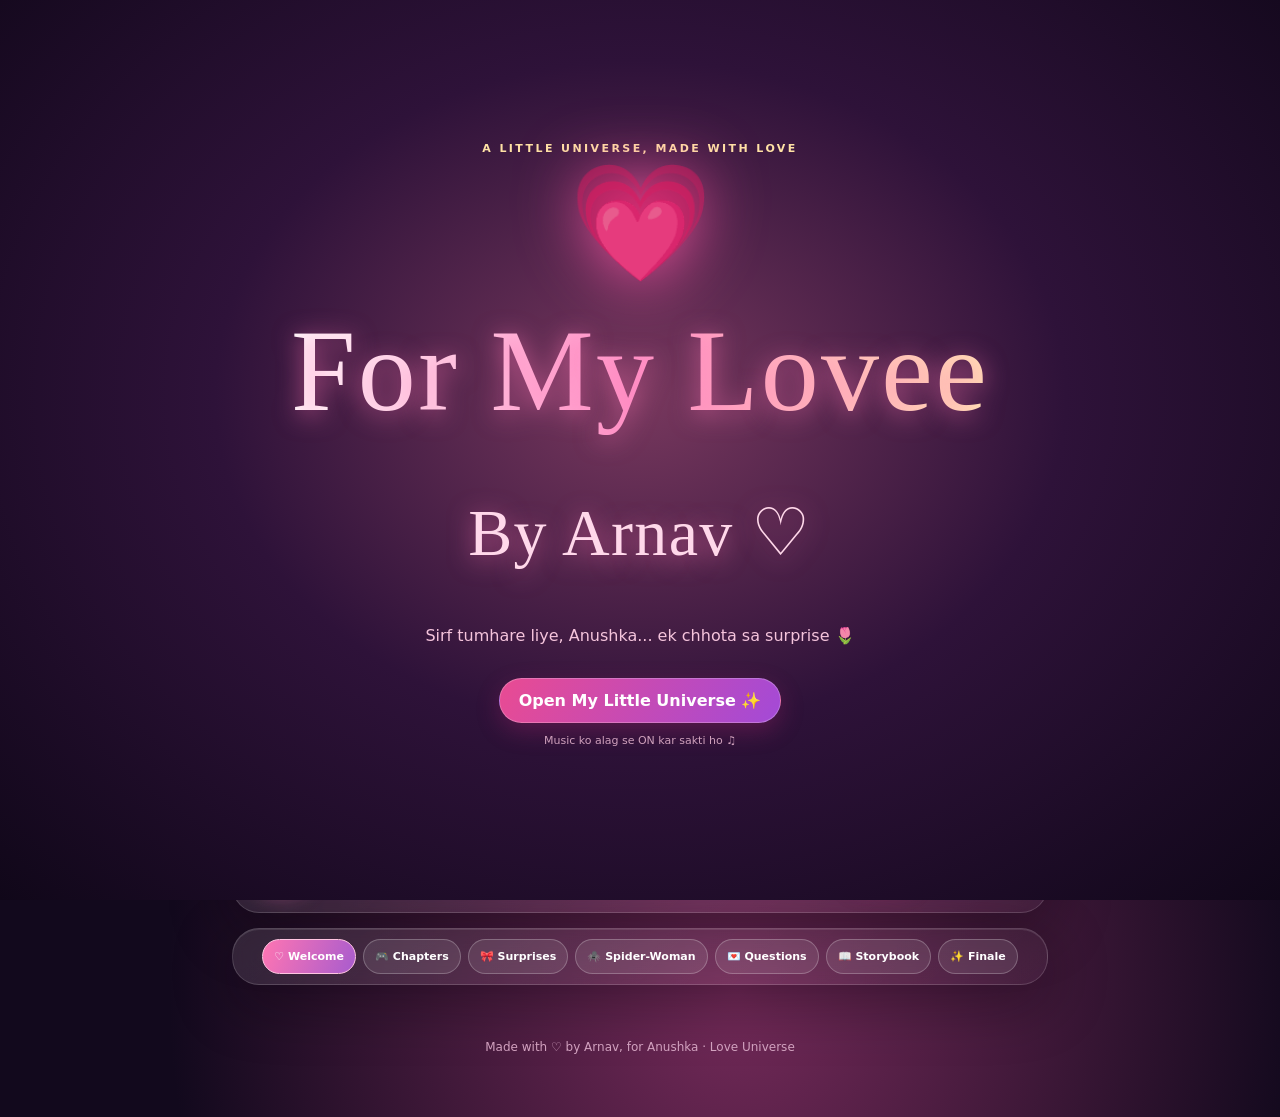
<file: Anushkaa/index.html>
<!doctype html>
<html lang="en"><head><meta charset="utf-8"/><meta content="width=device-width,initial-scale=1,viewport-fit=cover" name="viewport"/><meta content="#190b25" name="theme-color"/><title>For My Lovee ♡ By Arnav</title><style>
:root{--pink:#ff83b7;--gold:#ffe2a5;--text:#fff3fa;--muted:#e9bed7;--glass:#ffffff12}*{box-sizing:border-box}html{scroll-behavior:smooth}body{margin:0;color:var(--text);font-family:ui-rounded,'Trebuchet MS',system-ui,sans-serif;background:#12091d;min-height:100vh;overflow-x:hidden}body:before{content:"";position:fixed;inset:-25%;z-index:-3;background:radial-gradient(ellipse at 20% 20%,#71224e 0,transparent 35%),radial-gradient(ellipse at 80% 30%,#452d85 0,transparent 36%),radial-gradient(ellipse at 55% 90%,#742a59 0,transparent 38%),#12091d;animation:aurora 19s ease-in-out infinite alternate}body:after{content:"";position:fixed;inset:0;z-index:-2;background-image:radial-gradient(#ffffff80 1px,transparent 1px);background-size:49px 49px;opacity:.18;pointer-events:none}@keyframes aurora{to{transform:translate(6%,3%) rotate(8deg)}}button,input{font:inherit}button{cursor:pointer}button:focus-visible,input:focus-visible{outline:3px solid var(--gold);outline-offset:3px}.hidden{display:none!important}.app{max-width:980px;margin:auto;padding:22px 17px 90px}.glass{border:1px solid #ffffff29;background:linear-gradient(135deg,#ffffff1b,#ffffff09);box-shadow:0 15px 60px #07000b65,inset 0 1px #ffffff1a;backdrop-filter:blur(16px);border-radius:27px}.top{display:flex;align-items:center;justify-content:space-between;gap:12px;position:sticky;top:8px;z-index:12;padding:10px 13px;margin-bottom:18px}.brand{font-weight:900;letter-spacing:.04em;font-size:13px}.sub{color:var(--muted);font-size:12px}.btn{border:1px solid #ffffff3d;border-radius:999px;color:white;background:linear-gradient(120deg,#e94b92,#a34ad7);padding:12px 19px;font-weight:800;box-shadow:0 8px 23px #b5267450;transition:transform .2s,filter .2s}.btn:hover{transform:translateY(-2px);filter:brightness(1.1)}.btn:active{transform:scale(.96)}.btn.alt{background:#ffffff18;box-shadow:none}.btn.small{font-size:12px;padding:9px 12px}.hero{text-align:center;padding:42px 18px 34px;position:relative;overflow:hidden}.eyebrow{letter-spacing:.22em;text-transform:uppercase;font-size:11px;color:var(--gold);font-weight:900}.hero h1{font-size:clamp(36px,8vw,78px);line-height:1.05;margin:12px 0;background:linear-gradient(110deg,#fff,#ff9cca,#ffe6ae);background-clip:text;color:transparent;filter:drop-shadow(0 0 16px #ff60b850)}.hero h2{font-size:clamp(18px,4vw,29px);color:#ffd3e7;font-weight:500;margin:0}.hero p{max-width:570px;margin:18px auto 23px;line-height:1.8;color:#f8d9e9}.heart3d{font-size:96px;display:inline-block;animation:beat 1.8s ease-in-out infinite;filter:drop-shadow(0 0 32px #ff58a6)}@keyframes beat{0%,100%{transform:scale(1)}50%{transform:scale(1.12)}}.mascots{display:flex;justify-content:center;gap:22px;margin:16px auto 24px}.mascot{position:relative;width:112px;height:128px;animation:bob 3s ease-in-out infinite}.mascot:nth-child(2){animation-delay:-1.5s}.ear{position:absolute;width:30px;height:59px;border-radius:50%;background:#fff3ef;top:0;border:5px solid #eecedb}.ear.left{left:13px;transform:rotate(-19deg)}.ear.right{right:13px;transform:rotate(19deg)}.bear .ear{height:38px;width:38px;background:#e9c7ac}.face{position:absolute;inset:29px 2px 0;background:#fff1ee;border-radius:48% 48% 43% 43%;border:5px solid #e8ccdf;box-shadow:0 12px 20px #0003}.bear .face{background:#f6dfc5;border-color:#d9bba3}.eyes{position:absolute;top:37px;left:22%;width:10px;height:13px;background:#49303e;border-radius:50%;box-shadow:43px 0 #49303e}.blush{position:absolute;top:55px;left:11px;width:21px;height:11px;background:#ff9fbd99;border-radius:50%;box-shadow:55px 0 #ff9fbd99}.mouth{position:absolute;top:54px;left:45%;font-size:16px;color:#7b4057}.bow{position:absolute;right:-7px;top:27px;font-size:28px}.nameplate{position:absolute;bottom:-21px;width:100%;font-size:12px;color:#ffdaeb;font-weight:800}@keyframes bob{50%{transform:translateY(-10px) rotate(2deg)}}.section-title{text-align:center;margin:38px 0 17px}.section-title h2{font-size:clamp(25px,5vw,38px);margin:7px 0}.section-title p{color:var(--muted);margin:0}.progress{height:9px;background:#ffffff20;border-radius:50px;overflow:hidden;margin:15px 0}.progress>div{height:100%;width:0;background:linear-gradient(90deg,#ff7aaa,#ffe2a5);transition:width .4s}.chapter-grid{display:grid;grid-template-columns:repeat(auto-fit,minmax(190px,1fr));gap:13px}.chapter{padding:19px;min-height:158px;display:flex;flex-direction:column;justify-content:space-between;transition:transform .2s}.chapter:not(.locked){cursor:pointer}.chapter:not(.locked):hover{transform:translateY(-5px)}.chapter.locked{opacity:.53;filter:grayscale(.5)}.chapter .emoji{font-size:33px}.chapter h3{margin:9px 0 5px;font-size:17px}.chapter p{margin:0;color:var(--muted);font-size:12px}.chapter .status{font-size:11px;color:var(--gold);margin-top:11px}.stage{padding:23px;margin-top:22px;min-height:310px;position:relative;overflow:hidden}.stage h2{margin:8px 0 10px;font-size:29px}.stage p{color:var(--muted);line-height:1.7}.stage-actions{display:flex;flex-wrap:wrap;gap:9px;margin-top:20px}.game-area{min-height:170px;border-radius:22px;border:1px dashed #ffffff44;background:#ffffff09;margin:17px 0;padding:16px;position:relative}.score{color:var(--gold);font-weight:800}.tapheart{position:absolute;border:0;background:none;font-size:32px;animation:pop .3s;filter:drop-shadow(0 4px 9px #ff5eab)}@keyframes pop{from{transform:scale(.4)}to{transform:scale(1)}}.memory-grid{display:grid;grid-template-columns:repeat(4,minmax(0,1fr));gap:9px;max-width:390px;margin:auto}.memory-card{aspect-ratio:1;border-radius:13px;border:1px solid #ffffff44;background:#b44b8680;color:white;font-size:27px}.memory-card.revealed{background:#fff0f7;color:#71375c}.memory-card.matched{background:#61b69b;color:#fff}.note{padding:16px;border-radius:18px;background:#fff3f0;color:#7a365b;box-shadow:0 9px 22px #0002;line-height:1.7;font-size:17px;margin:10px 0;animation:pop .3s}.flower-grid{display:grid;grid-template-columns:repeat(4,1fr);gap:9px}.plot{min-height:86px;background:#4a2945;border:1px solid #ffffff40;border-radius:15px;font-size:32px}.plot.bloom{background:#a74d83}.starfield{position:relative;height:270px;background:radial-gradient(ellipse at center,#44396e,#1d1635);border-radius:20px;overflow:hidden}.star{position:absolute;width:35px;height:35px;border:0;border-radius:50%;background:#ffffff19;color:#ffe6a3;font-size:23px;box-shadow:0 0 14px #ffe4aa66}.star.selected{background:#ff89bc;box-shadow:0 0 26px #ff89bc}.letter{padding:22px;border-radius:20px;background:linear-gradient(130deg,#fff8ec,#ffe6ed);color:#6d3955;line-height:1.95;box-shadow:0 12px 35px #0003}.letter h3{color:#a34672}.letter p{color:#6d3955}.music{display:flex;gap:12px;align-items:center;padding:15px;margin-top:18px}.disc{width:67px;height:67px;flex-shrink:0;border-radius:50%;background:repeating-radial-gradient(circle,#29152c 0 4px,#5d2d5c 5px 7px,#1e1427 8px 10px);border:4px solid #fbb1d6;display:grid;place-items:center;box-shadow:0 0 20px #ff80b75e}.disc:after{content:'♡';width:31px;height:31px;border-radius:50%;background:#ff8cba;display:grid;place-items:center;color:#6b2450}.disc.playing{animation:spin 2.6s linear infinite}@keyframes spin{to{transform:rotate(360deg)}}.equalizer{display:flex;gap:3px;align-items:end;height:17px}.equalizer i{width:4px;height:5px;background:#ffb0d4;border-radius:3px}.equalizer.on i{animation:eq .6s ease-in-out infinite alternate}.equalizer.on i:nth-child(2){animation-delay:.2s}.equalizer.on i:nth-child(3){animation-delay:.4s}@keyframes eq{to{height:17px}}.floaty{position:fixed;pointer-events:none;z-index:-1;animation:rise linear forwards;opacity:.8}@keyframes rise{to{transform:translateY(-110vh) rotate(70deg);opacity:0}}.toast{position:fixed;bottom:23px;left:50%;transform:translateX(-50%);background:#fff0f8;color:#6a2450;padding:13px 19px;border-radius:18px;box-shadow:0 8px 30px #0006;z-index:50;max-width:90vw;text-align:center;font-size:13px}.extras{display:grid;grid-template-columns:repeat(auto-fit,minmax(250px,1fr));gap:15px}.extra{padding:20px}.extra h3{margin:0 0 8px}.extra p{color:var(--muted);line-height:1.7}.gift{font-size:75px;display:inline-block;animation:bob 3s infinite}.mood-row{display:flex;flex-wrap:wrap;gap:8px}.chip{background:#ffffff18;color:white;border:1px solid #ffffff35;border-radius:20px;padding:9px 13px}.polaroid{display:inline-block;background:#fff5f2;color:#704258;padding:12px 12px 27px;transform:rotate(-4deg);border-radius:5px;box-shadow:0 10px 22px #0004}.polaroid .photo{width:125px;height:115px;background:linear-gradient(135deg,#f5a1c4,#a882d6);display:grid;place-items:center;font-size:52px}.footer{text-align:center;color:#d6a5c3;font-size:12px;padding:35px 0}.counter{font-size:12px;color:var(--gold)}.modal{position:fixed;inset:0;z-index:80;background:#0c0613db;display:grid;place-items:center;padding:18px}.modal .panel{max-width:560px;width:100%;max-height:85vh;overflow:auto;padding:24px}.modal h2{margin-top:0}.modal p{line-height:1.9;color:#f7d4e6}.intro{position:fixed;inset:0;z-index:100;display:grid;place-items:center;padding:18px;background:radial-gradient(ellipse at center,#532447,#13071d 70%);text-align:center}.intro h1{font-size:clamp(38px,9vw,78px);margin:14px 0 0;background:linear-gradient(90deg,#fff,#ff91c6,#ffe4b4);background-clip:text;color:transparent}.intro p{color:#f5c4dc}.intro .heart3d{font-size:115px}.intro .btn{margin-top:17px}.intro.fade{animation:fadeout .8s forwards;pointer-events:none}@keyframes fadeout{to{opacity:0;visibility:hidden}}.scrap{display:flex;flex-wrap:wrap;gap:8px}.scrap button{flex:1;min-width:80px}.fineprint{font-size:11px!important;opacity:.8}.line{min-height:52px;font-size:19px;color:#ffe1f0;line-height:1.7}.type{border-right:2px solid #ffd7ec;padding-right:4px}.finale{text-align:center;padding:35px 15px}.finale h2{font-size:clamp(34px,8vw,65px);background:linear-gradient(90deg,#fff,#ff9bc9,#ffdfa4);background-clip:text;color:transparent}.volume{width:100px;accent-color:#ff87ba}@media(max-width:480px){.app{padding:12px 12px 65px}.top{top:4px}.brand{font-size:11px}.hero{padding:29px 12px}.stage{padding:17px}.music{gap:9px}.disc{width:54px;height:54px}.mascot{transform:scale(.85)}.flower-grid{grid-template-columns:repeat(4,1fr)}}@media(prefers-reduced-motion:reduce){*,*:before,*:after{animation-duration:.01ms!important;scroll-behavior:auto!important}}

/* Romantic cinematic scene navigation, not a long scrolling landing page */
@import url('https://fonts.googleapis.com/css2?family=Great+Vibes&family=Playfair+Display:wght@400;600&display=swap');
.intro h1,.intro h2{font-family:'Great Vibes','Brush Script MT',cursive!important;font-weight:400!important;letter-spacing:.02em;text-shadow:0 4px 24px #ff75b4a6}
.intro h1{font-size:clamp(64px,13vw,116px)!important;line-height:1.16!important}
.intro h2{font-size:clamp(38px,8vw,66px)!important;color:#ffd8ea!important}
.intro{background:radial-gradient(ellipse at 50% 44%,#78385e 0%,#2e1239 47%,#100719 100%)}
.intro>div{animation:introFloat 4s ease-in-out infinite;max-width:95vw}
@keyframes introFloat{50%{transform:translateY(-8px)}}
.hero h1,.finale h2{font-family:'Playfair Display',Georgia,serif}
.scene-nav{display:flex;gap:7px;justify-content:center;flex-wrap:wrap;padding:10px;margin:15px 0 20px}
.scene-nav .btn{font-size:11px;padding:10px 11px}
.scene-nav .active{background:linear-gradient(110deg,#ff75b2,#a85cce);border-color:#ffc4e1}
.scene-panel{animation:sceneIn .55s cubic-bezier(.2,.8,.2,1) both}
@keyframes sceneIn{from{opacity:0;transform:translateY(17px) scale(.985)}to{opacity:1;transform:translateY(0) scale(1)}}
.app{max-width:850px;min-height:100svh;padding-bottom:28px}
.music{position:relative}
.extras{grid-template-columns:repeat(auto-fit,minmax(230px,1fr))}
@media(max-width:520px){.scene-nav{display:grid;grid-template-columns:repeat(2,1fr)}.scene-nav .btn{width:100%}.intro h1{font-size:clamp(58px,13vw,85px)!important}.music{flex-wrap:wrap}.volume{width:80px}}

/* Dream edition */
.scene-panel{animation:sceneIn .65s ease both}.top{box-shadow:0 12px 40px #0005}.btn{position:relative;overflow:hidden}.btn:after{content:"";position:absolute;inset:0;background:linear-gradient(110deg,transparent 30%,#ffffff35 50%,transparent 70%);transform:translateX(-120%);transition:transform .7s}.btn:hover:after{transform:translateX(120%)}
.dream-card{padding:24px;margin:16px 0;text-align:center;position:relative;overflow:hidden}.dream-card h2{font-family:'Great Vibes',cursive;font-size:clamp(38px,8vw,70px);font-weight:400;margin:12px 0;color:#ffe0ee}.portrait-stage{position:relative;width:min(76vw,300px);height:min(76vw,300px);margin:28px auto;display:grid;place-items:center}.portrait-stage:before,.portrait-stage:after{content:"";position:absolute;inset:-15px;border:2px dashed #ff9bd7a8;border-radius:50%;animation:spin 24s linear infinite}.portrait-stage:after{inset:-28px;border-color:#ffe4a766;animation-direction:reverse;animation-duration:35s}.portrait{width:100%;height:100%;object-fit:cover;border-radius:50%;border:7px solid #ffb4d6;box-shadow:0 0 35px #ff80bd99,0 0 90px #c67dff55;position:relative;z-index:1}.portrait-fallback{font-size:90px}.web-lines{position:absolute;inset:-45px;background:repeating-conic-gradient(from 0deg,#ffb1dc3d 0deg 1deg,transparent 1deg 30deg);border-radius:50%;animation:spin 60s linear infinite}.spider-line{font-size:clamp(17px,4vw,24px);line-height:1.8;color:#ffdbed;max-width:590px;margin:18px auto}.quest-progress{display:flex;justify-content:center;gap:7px;margin:15px auto;flex-wrap:wrap}.quest-dot{width:12px;height:12px;border-radius:50%;background:#ffffff35;border:1px solid #ff9bc5}.quest-dot.done{background:#ff9bc5;box-shadow:0 0 12px #ff9bc5}.question-card{padding:26px;max-width:680px;margin:20px auto;text-align:center}.question-card h3{font-family:'Playfair Display',serif;font-size:clamp(23px,5vw,35px);line-height:1.5}.answer-area{display:flex;gap:10px;flex-wrap:wrap;justify-content:center}.answer-area .btn{min-width:115px}.answer-input{width:100%;background:#ffffff18;border:1px solid #ffadd0;color:white;padding:13px;border-radius:15px;max-width:500px}.answer-input::placeholder{color:#e8bbd0}.question-hint{font-size:13px;color:#e9bbd5}.storyline{max-width:670px;margin:20px auto;padding:26px;line-height:2;font-size:18px;white-space:pre-line}.scene-actions{display:flex;gap:10px;justify-content:center;flex-wrap:wrap;margin-top:20px}.floating-orb{position:absolute;border-radius:50%;background:radial-gradient(circle at 35% 35%,#fff8,#ff83b733 45%,transparent 70%);width:100px;height:100px;filter:blur(2px);pointer-events:none;animation:bob 5s infinite}.intro h1{font-family:'Great Vibes','Brush Script MT',cursive!important}.music-status-error{color:#ffd4a0!important}@media(max-width:540px){.dream-card{padding:18px}.question-card{padding:18px}.storyline{padding:18px;font-size:16px}}

/* Dream Edition: interactive sparkle touches */
button,.chapter,.chip{position:relative;overflow:hidden;transition:transform .22s cubic-bezier(.2,.9,.2,1.4),box-shadow .25s,filter .25s}
button:active,.chip:active{transform:scale(.91) rotate(-1deg)!important;filter:brightness(1.2)}
.click-spark{position:fixed;pointer-events:none;z-index:999;font-size:19px;animation:clickBloom .8s ease-out forwards;filter:drop-shadow(0 0 8px #ffb2d9)}
@keyframes clickBloom{0%{opacity:1;transform:translate(-50%,-50%) scale(.5) rotate(0)}100%{opacity:0;transform:translate(-50%,-110px) scale(1.7) rotate(45deg)}}
.dream-card{background:radial-gradient(ellipse at 50% 20%,#f27bb72b,transparent 60%),linear-gradient(135deg,#ffffff22,#ffffff0b)}
.dream-card:before{content:'✦  ♡  ✧  ♡  ✦';position:absolute;top:18%;left:0;width:100%;letter-spacing:2.1em;color:#ffe4af;opacity:.5;animation:twinkle 3s ease-in-out infinite alternate;pointer-events:none}
@keyframes twinkle{to{opacity:1;filter:drop-shadow(0 0 15px #ffb3e6)}}
.portrait-stage{filter:drop-shadow(0 0 28px #f875b177);animation:portraitFloat 5s ease-in-out infinite}
@keyframes portraitFloat{50%{transform:translateY(-11px)}}
.portrait-stage:before{box-shadow:0 0 24px #ff89cc80,inset 0 0 24px #e8a5ff65}
.spider-line{background:#ffffff12;border:1px solid #ffc5e04a;padding:17px;border-radius:19px;max-width:570px;margin:15px auto 22px;animation:sceneIn .55s ease-out}
.answer-share{margin-top:23px;padding:16px;background:#ffffff10;border:1px solid #ffc7e145;border-radius:19px;display:grid;gap:12px;justify-items:center}
.share-consent{font-size:13px;line-height:1.7;color:#ffe3f1;display:flex;gap:10px;align-items:flex-start;max-width:500px;text-align:left}
.share-consent input{accent-color:#ff77b7;margin-top:5px}
.selected-answer{outline:2px solid #ffe2a5;box-shadow:0 0 25px #ff83b788!important;transform:scale(1.04)}.answer-area{display:flex;justify-content:center;gap:16px;flex-wrap:wrap;margin:22px 0}.answer-area .btn{min-width:125px}
/* Grand finale — animated letter reveal */
.finale{position:relative;overflow:hidden;background:radial-gradient(ellipse at 50% 20%,#a14b8750,transparent 60%),linear-gradient(145deg,#432044a8,#170b2ccc)}
.finale .gift{filter:drop-shadow(0 0 22px #ff93ca);animation:finalGiftFloat 2.5s ease-in-out infinite}
@keyframes finalGiftFloat{50%{transform:translateY(-12px) rotate(-6deg) scale(1.09)}}
.grand-overlay{position:fixed;inset:0;z-index:150;overflow:auto;display:flex;align-items:center;justify-content:center;padding:26px 14px;background:radial-gradient(circle at 50% 30%,#713c77,#200c32 65%,#0d0718);animation:grandEnter .7s ease-out both}
@keyframes grandEnter{from{opacity:0;filter:blur(12px);transform:scale(1.05)}to{opacity:1;filter:blur(0);transform:scale(1)}}
.grand-stars{position:fixed;inset:0;pointer-events:none;overflow:hidden}
.grand-stars span{position:absolute;animation:grandDrift var(--dur) ease-in-out infinite alternate;opacity:.7;font-size:var(--sz)}
@keyframes grandDrift{to{transform:translateY(-42px) rotate(24deg);opacity:.2}}
.grand-letter{position:relative;z-index:2;width:min(620px,100%);max-height:calc(100svh - 52px);overflow-y:auto;text-align:center;padding:clamp(23px,5vw,44px);border:1px solid #ffd2ed75;border-radius:30px;background:linear-gradient(155deg,#fff5fc18,#ffb3dc12);backdrop-filter:blur(18px);box-shadow:0 0 75px #ff73c65a, inset 0 0 30px #ffffff0a}
.grand-letter h2{font-family:'Great Vibes','Brush Script MT',cursive;font-size:clamp(42px,10vw,73px);font-weight:400;margin:0 0 12px;color:#ffe2f1;text-shadow:0 0 22px #ff83bc}
.grand-type{font-size:clamp(15px,3.6vw,20px);line-height:1.95;color:#ffe5f3;white-space:pre-wrap;min-height:145px}
.grand-type.typing:after{content:'▍';color:#ffdba8;animation:blinkCursor .7s steps(2) infinite}
@keyframes blinkCursor{50%{opacity:0}}
.grand-big{font-family:'Great Vibes','Brush Script MT',cursive;font-size:clamp(42px,10vw,82px);line-height:1.22;margin:17px auto;color:#fff1f7;text-shadow:0 0 15px #ff71bd,0 0 42px #e849c9;animation:grandBigIn 1.2s cubic-bezier(.15,.8,.25,1) both}
@keyframes grandBigIn{from{opacity:0;transform:scale(.65) translateY(25px);filter:blur(12px)}to{opacity:1;transform:scale(1);filter:blur(0)}}
.grand-actions{display:flex;gap:10px;justify-content:center;flex-wrap:wrap;margin-top:22px}
@media(prefers-reduced-motion:reduce){.grand-overlay,.grand-big,.grand-stars span{animation:none!important}}

/* Final cutiee polish: animated question reveals and interactive extras */
#questionText.type-question::after{content:'♡';display:inline-block;color:#ff94c6;margin-left:5px;animation:cursorBeat .55s infinite alternate}@keyframes cursorBeat{to{opacity:.15}}
.storybook-cover{position:relative;display:block;margin:20px auto 8px;width:154px;height:185px;border:0;border-radius:5px 14px 14px 5px;background:linear-gradient(145deg,#f7a2c6,#a65aab 70%,#5c2d7a);box-shadow:8px 12px 0 #45274d,12px 18px 22px #0007,inset -7px 0 9px #ffffff30;transform:rotate(-7deg);transition:transform .45s;perspective:800px;color:#fff}
.storybook-cover:hover,.storybook-cover:focus-visible{transform:rotate(0deg) translateY(-9px) scale(1.05)}.book-spine{position:absolute;left:8px;top:0;bottom:0;border-left:2px solid #ffffff55}.book-cover-inner{display:flex;flex-direction:column;align-items:center;justify-content:center;gap:12px;height:100%;font-size:40px;text-shadow:0 2px 8px #4e205a}.book-cover-inner small{font-family:Georgia,serif;font-size:17px;line-height:1.2}.book-cover-inner em{font-size:12px;font-weight:500}
.book-reader{padding:8px 0}.book-open{display:flex;max-width:510px;min-height:245px;margin:15px auto 20px;perspective:1000px;filter:drop-shadow(0 12px 16px #0006)}.book-left,.book-right{width:50%;background:#fff5e9;color:#84415d;min-height:245px}.book-left{border-radius:12px 0 0 12px;box-shadow:inset -12px 0 15px #c888a033;display:flex;align-items:center;justify-content:center;flex-direction:column;gap:15px;text-align:center;padding:12px;background:linear-gradient(135deg,#ffe9f1,#fff9e9)}.book-left span{font-size:58px;animation:beat 2s infinite}.book-left small{font-family:Georgia,serif;font-style:italic}.book-right{border-radius:0 12px 12px 0;position:relative;box-shadow:inset 10px 0 12px #a7677833;transform-style:preserve-3d}.book-paper{height:100%;min-height:245px;padding:22px 14px;transform-origin:left center;backface-visibility:hidden;transform-style:preserve-3d;cursor:pointer;display:flex;flex-direction:column;justify-content:center;gap:8px}.book-paper.page-flipping{animation:pageTurn .6s ease-in-out}@keyframes pageTurn{0%{transform:rotateY(0)}45%{transform:rotateY(-78deg);filter:brightness(.85)}100%{transform:rotateY(0)}}.book-page-num{font-size:10px;letter-spacing:.12em;color:#a76384}.book-note{color:#7d3c58!important;font-family:Georgia,serif;font-size:clamp(13px,3vw,17px);line-height:1.65!important;margin:0!important}.book-controls{justify-content:center}.book-controls .btn{font-size:12px}
.bake-scene{height:128px;margin:14px 0;position:relative;border-radius:20px;background:radial-gradient(ellipse at 50% 90%,#f7a4c54a,transparent 65%),#ffffff0c;display:grid;place-items:center;overflow:hidden}.bake-cake{font-size:65px;z-index:2;filter:drop-shadow(0 8px 8px #0004)}.bake-oven{position:absolute;bottom:8px;font-size:10px;letter-spacing:.18em;color:#ffd7e9}.bake-spark{position:absolute;top:8px;right:20%;font-size:25px}.bake-scene.baking .bake-cake{animation:cakeMix .35s ease-in-out infinite alternate}.bake-scene.baking .bake-spark{animation:sparkSpin .5s linear infinite}@keyframes cakeMix{to{transform:rotate(12deg) scale(1.2) translateY(-8px)}}@keyframes sparkSpin{to{transform:rotate(360deg) scale(1.3)}}
.gacha-machine{width:150px;margin:15px auto;filter:drop-shadow(0 9px 10px #0005)}.gacha-globe{height:122px;border:5px solid #ffc6e0;border-radius:50% 50% 42% 42%;background:radial-gradient(circle at 30% 22%,#ffffffa8,#ff9bd47d 45%,#ab5bd6a0);display:flex;flex-wrap:wrap;align-content:center;justify-content:center;gap:8px;padding:20px;box-shadow:inset 0 0 18px #fff7,0 0 19px #ff82b66b}.gacha-globe span{font-size:23px}.gacha-base{background:linear-gradient(130deg,#ef66a8,#8b3eb1);border:4px solid #ffc6e0;border-radius:9px 9px 20px 20px;min-height:56px;text-align:center;padding:6px;font-size:10px;font-weight:900;letter-spacing:.1em}.gacha-slot{display:block;margin:2px auto 0;background:#4d245b;border-radius:12px;width:38px;font-size:22px}.gacha-machine.spinning .gacha-globe{animation:gachaSpin .45s ease-in-out 4}.gacha-machine.spinning .gacha-globe span{animation:gachaJiggle .18s linear infinite alternate}@keyframes gachaSpin{0%,100%{transform:rotate(0)}30%{transform:rotate(-14deg)}70%{transform:rotate(14deg)}}@keyframes gachaJiggle{to{transform:translate(6px,-9px) rotate(35deg)}}
.claw-machine{position:relative;height:165px;max-width:240px;margin:14px auto;border:5px solid #f6b4d8;border-radius:14px 14px 22px 22px;background:linear-gradient(#8d5dba45,#e671ac33);box-shadow:inset 0 0 24px #fff2,0 8px 15px #0004;overflow:hidden;text-align:center}.claw-rope{position:absolute;top:0;left:50%;height:50px;width:3px;background:#ffe2a5;transform:translateX(-50%);transform-origin:top;z-index:2}.claw-grabber{position:absolute;bottom:-17px;left:-12px;font-size:30px;color:#ffe2a5}.claw-prizes{position:absolute;bottom:32px;left:0;right:0;font-size:27px;letter-spacing:2px}.claw-caught{position:absolute;top:60px;left:50%;transform:translateX(-50%);font-size:30px;opacity:0}.claw-floor{position:absolute;bottom:0;left:0;right:0;background:#a94e9d;color:white;font-size:10px;padding:7px;letter-spacing:.15em}.claw-machine.grabbing .claw-rope{animation:clawDrop 1.7s ease-in-out}.claw-machine.grabbing .claw-caught{animation:clawPrize 1.7s ease-in-out}@keyframes clawDrop{0%,100%{height:50px}45%{height:108px}65%{height:108px}}@keyframes clawPrize{0%,43%{opacity:0;top:95px}60%{opacity:1;top:95px}100%{opacity:1;top:50px}}
@media(max-width:440px){.book-open,.book-left,.book-right,.book-paper{min-height:230px}.book-paper{padding:14px 9px}.book-note{font-size:13px}.book-controls .btn{padding:9px 11px}}
@media(prefers-reduced-motion:reduce){.book-paper.page-flipping,.gacha-machine.spinning .gacha-globe,.claw-machine.grabbing .claw-rope,.bake-scene.baking .bake-cake{animation:none!important}}

/* Screen isolation: only the active screen can render. */
.scene-panel.hidden{display:none!important}
.scene-panel:not(.hidden){display:block}
section.extras.scene-panel:not(.hidden){display:grid}
</style></head><body>
<div class="intro" id="intro"><div><div class="eyebrow">A little universe, made with love</div><div class="heart3d">💗</div><h1>For My Lovee</h1><h2>By Arnav ♡</h2><p>Sirf tumhare liye, Anushka... ek chhota sa surprise 🌷</p><button class="btn" id="enter">Open My Little Universe ✨</button><p class="fineprint">Music ko alag se ON kar sakti ho ♫</p></div></div>
<div class="app"><header class="top glass"><div><div class="brand">♡ ARNAV × ANUSHKA</div><div class="sub">Our tiny magical corner</div></div><button class="btn small alt" id="topMusic">♫ Music OFF</button></header>
<section class="hero glass scene-panel" data-scene="welcome"><div class="eyebrow">A love letter you can play</div><div class="heart3d">💞</div><h1>Hey, Anushka!</h1><h2>Welcome to your little universe ♡</h2><div class="mascots"><div class="mascot bear"><div class="ear left"></div><div class="ear right"></div><div class="face"><div class="eyes"></div><div class="blush"></div><div class="mouth">ᴗ</div></div><div class="nameplate">Arnav 🧸</div></div><div class="mascot bunny"><div class="ear left"></div><div class="ear right"></div><div class="face"><div class="eyes"></div><div class="blush"></div><div class="mouth">ᴗ</div><div class="bow">🎀</div></div><div class="nameplate">Anushka 🐰</div></div></div><p id="heroLine">Tumhari ek chhoti si smile bhi mere din ko beautiful bana deti hai. Yeh poori duniya tumhare liye banayi hai. 💗</p><button class="btn" id="start">Start Our Story ✨</button><p class="counter" id="secretCount">Hidden hearts found: 0 / 8</p></section>
<div class="music glass"><div class="disc" id="disc"></div><div style="flex:1;min-width:0"><strong>Heeriye ♫</strong><div class="sub" id="musicStatus">Tap Play to listen to Heeriye ♫</div><div class="equalizer" id="eq"><i></i><i></i><i></i></div></div><button class="btn small" id="musicBtn">▶ Play</button><input aria-label="Music volume" class="volume" id="volume" max="100" min="0" type="range" value="65"/><audio id="audio" loop="" preload="metadata"><source src="/Anushkaa/heeriye.mp3" type="audio/mpeg"/></audio></div>
<nav aria-label="Love Universe navigation" class="scene-nav glass"><button class="btn small alt" data-nav="welcome">♡ Welcome</button><button class="btn small alt" data-nav="chapters">🎮 Chapters</button><button class="btn small alt" data-nav="extras">🎀 Surprises</button><button class="btn small alt" data-nav="spider">🕷️ Spider-Woman</button><button class="btn small alt" data-nav="questions">💌 Questions</button><button class="btn small alt" data-nav="story">📖 Storybook</button><button class="btn small alt" data-nav="finale">✨ Finale</button></nav>
<section class="scene-panel hidden" data-scene="chapters" id="chapters"><div class="section-title"><div class="eyebrow">Your magical adventure</div><h2>Our Love Chapters 💌</h2><p>Har game ek naya surprise unlock karega</p></div><div class="progress"><div id="progressBar"></div></div><div class="chapter-grid" id="chapterGrid"></div><section class="stage glass hidden" id="stage"><div class="eyebrow" id="stageKicker">Chapter</div><h2 id="stageTitle"></h2><p id="stageDesc"></p><div id="game"></div><div class="stage-actions"><button class="btn alt" id="closeStage">← Chapters</button><button class="btn hidden" id="nextStage">Next surprise →</button></div></section></section>
<div class="section-title extras-heading scene-panel hidden" data-scene="extras"><div class="eyebrow">Extra tiny surprises</div><h2>Little Things, Big Love 🌷</h2><p>Explore whenever you want — no rush, no pressure</p></div>
<section class="extras scene-panel hidden" data-scene="extras"><div class="extra glass"><h3>💌 Flying Love Letters</h3><p>Ek letter kholo, aur Arnav ka ek random message padho.</p><button class="btn small" id="randomLetter">Open a love note</button></div><div class="extra glass"><h3>🌙 Sleepy Love Mode</h3><p>Chaand, stars aur ek sweet goodnight message.</p><button class="btn small" id="sleepy">Sweet dreams</button></div><div class="extra glass"><h3>🎁 Open When...</h3><p>Jab bhi tumhe ek chhota sa kind message chahiye.</p><div class="scrap"><button class="chip" data-open="sad">Sad</button><button class="chip" data-open="miss">Missing me</button><button class="chip" data-open="smile">Need a smile</button></div></div><div class="extra glass"><h3>🌈 Love Mood Selector</h3><p>Apna mood choose karo — har mood ka alag note.</p><div class="mood-row"><button class="chip" data-mood="happy">😊 Happy</button><button class="chip" data-mood="tired">😴 Tired</button><button class="chip" data-mood="quiet">🌸 Quiet</button></div></div><div class="extra glass book-card"><h3>📖 Love Storybook</h3><p>Meri Anushkaa, yeh kitaab aapke liye... har page par ek pyaara sa note. 🥹💗</p><button aria-label="Open the romantic storybook" class="storybook-cover" id="storybook"><span class="book-spine"></span><span class="book-cover-inner">💗<small>Our Little Love Story</small><em>Arnav ♡ Anushkaa</em></span></button><p class="fineprint">Tap the book to open &amp; turn pages ✨</p></div><div class="extra glass"><h3>🍰 Bake Our Love Cake</h3><p>Strawberries, hearts aur icing se ek cute cake banao.</p><div class="bake-scene" id="bakeScene"><span class="bake-spark">✨</span><span class="bake-cake" id="cake">🎂</span><span class="bake-oven">♡ SWEET BAKERY ♡</span></div><button class="btn small" id="cakeBtn">Decorate +</button></div><div class="extra glass"><h3>🎰 Love Gacha</h3><p>Har spin mein ek random tiny surprise.</p><div class="gacha-machine" id="gachaMachine"><div class="gacha-globe" id="gachaGlobe"><span>💗</span><span>🎀</span><span>🧸</span><span>🌸</span><span>💌</span></div><div class="gacha-base"><span>LOVE GACHA</span><span class="gacha-slot" id="gachaSlot">♡</span></div></div><button class="btn small" id="gacha">🎰 Spin for love</button></div><div class="extra glass"><h3>🕹️ Love Claw Machine</h3><p>Ek digital gift pakdo — har try mein kuch cute milega.</p><div class="claw-machine" id="clawMachine"><div class="claw-rope"><span class="claw-grabber">⌄</span></div><div class="claw-prizes">🧸 🎀 🌹 💌 🍓</div><div class="claw-caught" id="clawGift">🧸</div><div class="claw-floor">♡ LOVE PRIZES ♡</div></div><button class="btn small" id="claw">Grab a gift</button></div><div class="extra glass"><h3>🌸 Sakura Love Garden</h3><p>Petals ko screen par baarish ki tarah dekho.</p><button class="btn small" id="sakura">Make petals fall</button></div><div class="extra glass"><h3>💎 Holographic Heart</h3><p>Ek tap par magical heart aur surprise message.</p><button class="btn small" id="holo">Reveal magic</button></div><div class="extra glass"><h3>💌 Little Love Notes</h3><p>Jab bhi mann kare, meri Anushkaa ke liye ek chhota sa pyaara message. 🌷</p><button class="btn small" id="daily">Today's note</button><button class="btn small alt" id="browseNotes">Browse notes</button></div></section><section class="scene-panel hidden" data-scene="spider"><div class="dream-card glass"><div class="eyebrow">A portrait of my favourite superhero</div><h2>My Spider-Woman 🕷️💗</h2><div class="portrait-stage"><div class="web-lines"></div><img alt="Anushka's special portrait" class="portrait" onerror="this.style.display='none';this.nextElementSibling.style.display='block'" src="/Anushkaa/anushkaa.png"/><div class="portrait-fallback" style="display:none">🕷️💗</div></div><p class="spider-line" id="spiderLine">Meri Spider-Woman, tumhari ek smile meri duniya ko magical bana deti hai. ♡</p><button class="btn" id="spiderNext">One more sweet thought ✨</button><div class="scene-actions"><button class="btn alt" data-go="questions">Next: Little Questions →</button></div></div></section><section class="scene-panel hidden" data-scene="questions"><div class="section-title"><div class="eyebrow">15 tiny yes-or-no moments 💞</div><h2>Just For You, Anushkaa 💌</h2><p>Meri cutiee, bas Yes ya No choose karna. Koi pressure nahi, okay? 🌷</p></div><div class="question-card glass"><div class="eyebrow" id="questionNumber">QUESTION 01 / 15</div><div class="quest-progress" id="questionDots"></div><h3 id="questionText">A little question for you...</h3><p class="question-hint" id="questionReaction">Apne dil se choose karo, meri Spider-Woman 🕷️💗</p><div class="answer-area"><button class="btn" id="answerYes">💗 Yes</button><button class="btn alt" id="answerNo">🌷 No</button></div><div class="scene-actions"><button class="btn alt" id="questionPrev">← Previous</button><button class="btn alt" id="questionSkip">Skip ♡</button><button class="btn" id="questionNext">Next →</button></div><p class="question-hint">Yeh bas ek cute little game hai — answers kahin send ya download nahi hote. 🧸✨</p></div></section><section class="scene-panel hidden" data-scene="story"><div class="section-title"><div class="eyebrow">Words from the heart</div><h2>Arnav's Little Storybook 📖</h2><p>Har page par tumhare naam ek nayi baat.</p></div><div class="storyline glass" id="storyText"></div><div class="scene-actions"><button class="btn alt" id="storyPrev">← Previous page</button><button class="btn" id="storyNext">Next page →</button></div><div class="scene-actions"><button class="btn alt" data-go="finale">Go to grand finale ✨</button></div></section><section class="finale glass scene-panel hidden" data-scene="finale" id="finale"><div class="eyebrow">The most special chapter of our little universe 💗</div><div class="gift">🎀</div><h2>Arnav ♡ Anushka</h2><p style="color:#f5c8e0;line-height:1.9">Meri pyaari Anushkaa, aap meri life ki sabse important aur special person ho. 🥹💗 Aapki smile, aapki baatein aur aapke saath bitaye hue chhote-chhote moments mere dil ke bahut kareeb hain. 🌷✨</p><button class="btn" id="finalGift">Open My Heart, Qutieee 🎁💗</button><p class="fineprint">A little corner of the internet, made with care.</p></section><footer class="footer">Made with ♡ by Arnav, for Anushka · Love Universe</footer></div>




<div aria-labelledby="modalTitle" aria-modal="true" class="modal hidden" id="modal" role="dialog"><div class="panel glass"><h2 id="modalTitle"></h2><div id="modalBody"></div><button class="btn" id="modalClose">Close ♡</button></div></div><div class="toast hidden" id="toast" role="status"></div>
<script>
(()=>{'use strict';const $=s=>document.querySelector(s),$$=s=>Array.from(document.querySelectorAll(s));const storageKey='arnav-anushkaa-love-v3';let saved={};try{saved=JSON.parse(localStorage.getItem(storageKey)||'{}')}catch(e){}let unlocked=Math.min(6,Math.max(0,Number(saved.unlocked)||0)),hearts=Math.min(8,Math.max(0,Number(saved.hearts)||0)),current=-1,playing=false,toastTimer,matched=0,flipped=[],deck=[],flowerCount=0,starCount=0,notesSeen=0,storyPage=0,cakeCount=0;const save=()=>{try{localStorage.setItem(storageKey,JSON.stringify({unlocked,hearts}))}catch(e){}};
const coreLines=[
'Anushka, tumhari muskaan mere din ka sabse pyara surprise hai.','Tumse baat karke ordinary din bhi special lagta hai.','Mujhe tumhari chhoti chhoti baatein yaad rehti hain.','Tumhari khushi mere liye bahut maayne rakhti hai.','Tumhari feelings sunna mere liye important hai.','Tum jaisi ho, waise hi bahut pyari ho.','Aaj tumhare liye ek chhota sa digital phool.','Anushka, tumhari hasi bahut cute hai.','Kabhi kabhi bas tumhara naam hi smile de deta hai.','Tumhare saath simple moments bhi magical lagte hain.','Main chahta hoon tum apne dreams poore karo.','Tumhari baaton mein ek alag hi warmth hai.','Agar din mushkil ho, toh rest lena bilkul okay hai.','Tumhara comfort hamesha important hai.','Tumhe kisi ko impress karne ki zaroorat nahi.','Tumhari kindness bahut beautiful hai.','Aaj ka ek heart sirf tumhare liye.','Har achhi memory ek chhota sa treasure hoti hai.','Tumhari silly baatein bhi yaadgar hain.','Tumhare opinions mere liye matter karte hain.','Tumhara apna space bhi utna hi zaroori hai.','Tumhari creativity mujhe inspire karti hai.','Tumse milkar naye moments appreciate karna seekha.','Tumhara din peaceful aur lovely ho.','Anushka, tumhari honesty ki main respect karta hoon.','Tumhare saath ek chhoti si walk bhi adventure hoti.','Aaj ke stars tumhare naam.','Tumhe khush dekhna achha lagta hai.','Tumhari pasand aur na-pasand dono important hain.','Tumhare liye ek virtual teddy bear.','Tumhari har achievement celebrate karne layak hai.','Tumhara waqt precious hai.','Aaj ke liye ek virtual hug-shaped heart.','Tumhare sapne sach hone ki dua hai.','Tumhare saath hasi share karna special hai.','Tumhari awaaz mein ek comforting feeling hai.','Tumhe kabhi jaldi mein jawab dene ki zaroorat nahi.','Tum apne decisions khud le sakti ho.','Tumhare liye aur bhi cute surprises bache hain.','Anushka, tumhara naam is little universe ki roshni hai.','Tumhari smile ke liye ek aur pink heart.','Aaj tum apne liye kuch achha karna.','Tumhari care aur patience appreciate karta hoon.','Tumhari boundaries ka respect karna zaroori hai.','Tumhari aankhon mein apne dreams ki chamak rahe.','Har din perfect nahi hota, aur ye okay hai.','Tumhari hansi ka soundtrack alag hi hai.','Tumhari chhoti wins bhi big deal hain.','Tumse baat karna mere favorite moments mein se hai.','Tumhe apne aap par proud feel karna chahiye.','Tumhara har mood sunne layak hai.','Tumhare liye cherry blossom ki baarish.','Tumhare naam ka ek naya constellation.','Tumhara favorite gaana sunna bhi ek cute memory hai.','Tumhari baat dhyan se sunne ki koshish karunga.','Tumhare liye ek soft sa goodnight wish.','Tumhari duniya tumhari hi hai — shine karo.','Tumhari smile se yeh page aur bright lagta hai.','Tumhari energy bahut special hai.','Tumhare saath chhoti chhoti discoveries fun hain.','Anushka, tum bahut thoughtful ho.','Tumhara khayal rakhna bhi important hai.','Tumhare liye ek imaginary cupcake.','Aaj ka din tumhare liye gentle rahe.','Tumhe hamesha respect aur kindness mile.','Tumhare saath honest rehna chahta hoon.','Tumhari har baat se kuch naya seekhne ko milta hai.','Tumhari hasi ki wajah ban paun toh achha lagega.','Tumhare liye ek pocket full of stars.','Tumhare naam ka ek soft pink cloud.','Tumhari individuality mujhe bahut achhi lagti hai.','Tumhare liye ek tiny love letter.','Tumhe apni pace par chalne ka poora haq hai.','Tumhare saath har game aur cute ho jata hai.','Tumhare liye ek virtual flower crown.','Tumhari creativity ko celebrate karna chahta hoon.','Tumhara din sunshine jaisa ho.','Tumhe kabhi pretend karne ki zaroorat nahi.','Tumhari genuine smile bahut precious hai.','Anushka, tumhari presence se moments memorable bante hain.','Tumhari favorite cheezein yaad rakhna achha lagta hai.','Tumhare liye ek rainbow aur teen stars.','Tumhari comfort meri priority honi chahiye.','Tumhari feelings ko lightly nahi lena chahiye.','Tumhare liye ek mini moonlight picnic.','Tumhari life mein bahut saari khushiyan aayein.','Tumhara confidence grow karta rahe.','Tumhare liye ek glittery paper heart.','Tumse har conversation ek nayi memory hai.','Tumhare liye ek cute bunny wave.','Tumhari peace sabse important hai.','Tumhara laughter infectious hai.','Tumhare liye ek tiny secret garden.','Tumhare thoughts sunna interesting lagta hai.','Tumhari imagination magical hai.','Tumhare liye ek soft lullaby jaisa wish.','Tumhari individuality celebrate karne layak hai.','Tumhare saath small adventures bhi enough hain.','Anushka, you deserve gentle days and bright mornings.','Thank you for the moments we have shared.'
];
const dailyNotes=Array.from({length:365},(_,i)=>{const starters=['Aaj ka chhota sa note','Tumhare liye aaj ka heart','Ek gentle reminder','Arnav ki taraf se','Aaj ki little wish','Ek pyari si baat','Tumhare naam ek message'];const endings=['🌷','💗','✨','🧸','🌙','💌','🌸'];return `${starters[i%starters.length]} #${i+1}: ${coreLines[i%coreLines.length]} ${endings[Math.floor(i/7)%endings.length]}`});
const chapters=[['💗','Catch My Hearts','10 hearts collect karo aur ek secret note unlock karo.'],['🧩','Complete My Heart','Matching cards dhundho, saare pairs banao.'],['💌','100 Reasons Why','Love jar kholo aur 8 little notes padho.'],['🌷','Grow Our Garden','8 magical flowers bloom karao.'],['🥹','A Letter From Arnav','Ek sincere sorry letter, dil se aur bina pressure.'],['✨','Our Constellation','8 glowing stars jodo aur final chapter unlock karo.']];
function toast(t){const el=$('#toast');el.textContent=t;el.classList.remove('hidden');clearTimeout(toastTimer);toastTimer=setTimeout(()=>el.classList.add('hidden'),3400)}function modal(title,body){$('#modalTitle').textContent=title;$('#modalBody').replaceChildren();if(typeof body==='string'){const p=document.createElement('p');p.textContent=body;$('#modalBody').append(p)}else $('#modalBody').append(body);$('#modal').classList.remove('hidden')}function closeModal(){$('#modal').classList.add('hidden')}$('#modalClose').onclick=closeModal;$('#modal').onclick=e=>{if(e.target===$('#modal'))closeModal()};document.addEventListener('keydown',e=>{if(e.key==='Escape')closeModal()});
function particle(n=1,type='💗'){if(matchMedia('(prefers-reduced-motion: reduce)').matches)return;for(let i=0;i<n;i++){let p=document.createElement('span');p.className='floaty';p.textContent=type;p.style.left=Math.random()*96+'vw';p.style.bottom='-30px';p.style.fontSize=(12+Math.random()*19)+'px';p.style.animationDuration=(4+Math.random()*5)+'s';document.body.append(p);setTimeout(()=>p.remove(),9500)}}setInterval(()=>{if(!document.hidden)particle(1,Math.random()>.5?'💗':'🌸')},1900);
function typeLine(text){const el=$('#heroLine');el.textContent='';el.classList.add('type');let i=0;const t=setInterval(()=>{el.textContent=text.slice(0,++i);if(i>=text.length){clearInterval(t);el.classList.remove('type')}},30)}$('#enter').onclick=()=>{$('#intro').classList.add('fade');setTimeout(()=>$('#intro').remove(),850);typeLine('Anushka, ye sirf ek website nahi... Arnav ki taraf se tumhare liye ek chhota sa magical surprise hai. 💗');particle(16)};$('#start').onclick=()=>showScene('chapters');
const audio=$('#audio');
audio.volume=.65;
function updateMusic(){
 playing=!audio.paused && !audio.ended;
 $('#disc').classList.toggle('playing',playing);
 $('#eq').classList.toggle('on',playing);
 $('#musicBtn').textContent=playing?'Ⅱ Pause':'▶ Play';
 $('#topMusic').textContent=playing?'♫ Music ON':'♫ Music OFF';
 if(playing)$('#musicStatus').textContent='Heeriye — playing ♡';
 else if(audio.error)$('#musicStatus').textContent='Audio error ('+audio.error.code+'): check file format';
 else $('#musicStatus').textContent='Heeriye — paused ♡';
}
async function toggleMusic(){
 if(!audio.paused){audio.pause();return;}
 try{
  // Do not call load() before play(): it can interrupt playback on mobile browsers.
  await audio.play();
  updateMusic();
 }catch(e){
  const code=audio.error?.code;
  const detail=e?.name==='NotAllowedError'?'Browser ne playback block kiya — dobara tap karo':
    code===3?'MP3 decode error — audio encoding check karo':
    code===4?'MP3 format browser support nahi kar raha':
    code===2?'Audio network error — refresh karke try karo':
    'Playback failed: '+(e?.name||'unknown');
  $('#musicStatus').textContent=detail;
  toast(detail);
  console.error('Heeriye playback failed',e,'src:',audio.currentSrc,'mediaError:',audio.error);
 }
}
$('#musicBtn').onclick=toggleMusic;
$('#topMusic').onclick=toggleMusic;
$('#volume').oninput=e=>audio.volume=Number(e.target.value)/100;
audio.onplay=updateMusic;audio.onpause=updateMusic;audio.onended=updateMusic;
audio.onerror=()=>{$('#musicStatus').textContent='MP3 load error ('+(audio.error?.code||'?')+')';};

function renderChapters(){$('#chapterGrid').replaceChildren();chapters.forEach((c,i)=>{const d=document.createElement('div');d.className='chapter glass'+(i>unlocked?' locked':'');d.innerHTML=`<div class="emoji">${i>unlocked?'🔒':c[0]}</div><div><h3>${i+1}. ${c[1]}</h3><p>${c[2]}</p><div class="status">${i<unlocked?'✓ Completed':i===unlocked?'♡ Ready to play':'Locked — finish previous chapter'}</div></div>`;d.onclick=()=>{if(i>unlocked){toast('Pehle previous chapter complete karo 💗');return}openChapter(i)};$('#chapterGrid').append(d)});$('#progressBar').style.width=(unlocked/6*100)+'%';$('#secretCount').textContent=`Hidden hearts found: ${hearts} / 8`}
function gameRoot(){const g=$('#game');g.replaceChildren();return g}function make(tag,cls,text,parent){const e=document.createElement(tag);if(cls)e.className=cls;if(text!==undefined)e.textContent=text;if(parent)parent.append(e);return e}function complete(){if(current===unlocked){unlocked=Math.min(6,unlocked+1);save();renderChapters()}$('#nextStage').classList.remove('hidden');particle(20,'💗');toast('Chapter completed! New surprise unlocked 💗')}function openChapter(i){current=i;$('#stage').classList.remove('hidden');$('#stageKicker').textContent=`Chapter ${i+1} of 6`;$('#stageTitle').textContent=chapters[i][0]+' '+chapters[i][1];$('#stageDesc').textContent=chapters[i][2];$('#nextStage').classList.add('hidden');const g=gameRoot();if(i===0)heartGame(g);if(i===1)memoryGame(g);if(i===2)jarGame(g);if(i===3)gardenGame(g);if(i===4)apologyGame(g);if(i===5)starsGame(g);$('#stage').scrollIntoView({behavior:'smooth',block:'start'})}$('#closeStage').onclick=()=>{$('#stage').classList.add('hidden');$('#chapters').scrollIntoView({behavior:'smooth'})};$('#nextStage').onclick=()=>{if(current<5)openChapter(current+1);else{$('#stage').classList.add('hidden');showScene('finale')}};
function heartGame(g){let score=0;const sc=make('p','score','Hearts collected: 0 / 10',g),area=make('div','game-area','',g);area.style.height='260px';function spawn(){area.replaceChildren();for(let j=0;j<4;j++){const b=make('button','tapheart',j%2?'💖':'💗',area);b.style.left=(8+Math.random()*72)+'%';b.style.top=(8+Math.random()*66)+'%';b.setAttribute('aria-label','Collect heart');b.onclick=()=>{score++;sc.textContent=`Hearts collected: ${score} / 10`;if(score>=10){area.replaceChildren();make('div','note','Anushka, tumhare liye ye saare hearts! Tum bahut special ho. 💗',area);complete()}else spawn()}}}spawn()}
function memoryGame(g){const symbols=['🌸','🧸','💌','🌙'];deck=[...symbols,...symbols].map((v,i)=>({v,id:i})).sort(()=>Math.random()-.5);flipped=[];matched=0;const sc=make('p','score','Pairs: 0 / 4',g),grid=make('div','memory-grid','',g);deck.forEach((obj,i)=>{const b=make('button','memory-card','♡',grid);b.setAttribute('aria-label','Flip card '+(i+1));b.onclick=()=>{if(b.classList.contains('matched')||b.classList.contains('revealed')||flipped.length>=2)return;b.textContent=obj.v;b.classList.add('revealed');flipped.push({b,v:obj.v});if(flipped.length===2){const pair=flipped.slice();if(pair[0].v===pair[1].v){pair.forEach(x=>x.b.classList.add('matched'));flipped=[];matched++;sc.textContent=`Pairs: ${matched} / 4`;if(matched===4)complete()}else setTimeout(()=>{pair.forEach(x=>{x.b.textContent='♡';x.b.classList.remove('revealed')});flipped=[]},650)}}})}
function jarGame(g){notesSeen=0;const sc=make('p','score','Notes opened: 0 / 8',g),note=make('div','note','Tap the jar to reveal a little reason 💌',g),btn=make('button','btn','🫙 Open the love jar',g);btn.onclick=()=>{notesSeen++;note.textContent=coreLines[(notesSeen*9+11)%coreLines.length];sc.textContent=`Notes opened: ${Math.min(notesSeen,8)} / 8`;particle(4);if(notesSeen===8){btn.disabled=true;complete()}}}
function gardenGame(g){flowerCount=0;const sc=make('p','score','Flowers bloomed: 0 / 8',g),grid=make('div','flower-grid','',g);for(let i=0;i<8;i++){const b=make('button','plot','🌱',grid);b.onclick=()=>{if(b.classList.contains('bloom'))return;b.classList.add('bloom');b.textContent=['🌹','🌷','🌼','🌸'][i%4];flowerCount++;sc.textContent=`Flowers bloomed: ${flowerCount} / 8`;particle(2,'🌸');if(flowerCount===8)complete()}}}
function apologyGame(g){const letter=make('div','letter',undefined,g);const h=make('h3','','Dear Anushka,',letter);const paras=["Meri pyaari Anushkaa 🥺💗, agar meri kisi baat ya behaviour ne kabhi aapko hurt kiya hai, toh main dil se sorry kehna chahta hoon.", "Aap meri life ki bahut important aur special person ho. 🌷 Isliye aapki feelings ko samajhna aur aapki baat dhyan se sunna mere liye zaroori hai.", "Main sirf sweet words nahi, apne actions mein bhi care, patience aur respect dikhana chahta hoon. 💌 Aapko mujhe turant maaf karne ki koi zaroorat nahi.", "Thank you, meri Qutieee, un saare moments ke liye jo humne share kiye. 🧸💞 Main aapki happiness aur comfort ki hamesha respect karna chahta hoon. — Arnav ♡"];paras.forEach(t=>make('p','',t,letter));const b=make('button','btn','I have read the letter ♡',g);b.style.marginTop='16px';b.onclick=()=>{b.disabled=true;complete()}}
function starsGame(g){starCount=0;const sc=make('p','score','Stars connected: 0 / 8',g),field=make('div','starfield','',g);const pts=[[12,17],[39,12],[71,20],[82,46],[65,72],[42,83],[20,67],[9,42]];pts.forEach((p,i)=>{const b=make('button','star','✦',field);b.style.left=p[0]+'%';b.style.top=p[1]+'%';b.setAttribute('aria-label','Connect star '+(i+1));b.onclick=()=>{if(b.classList.contains('selected'))return;b.classList.add('selected');starCount++;sc.textContent=`Stars connected: ${starCount} / 8`;if(starCount===8){make('div','note','The stars spell a little message: Arnav ♡ Anushka ✨',g);complete()}}})}
function revealHeart(){if(hearts>=8)return;hearts++;save();renderChapters();particle(8);toast(`Secret heart ${hearts}/8 discovered! 💗`);if(hearts===8)modal('Secret Heart Hunt Complete!','Anushka, tumne saare 8 hearts dhundh liye! Har heart ke saath ek chhoti wish: tumhari life mein kindness, joy aur peace rahe. — Arnav 💗')}document.addEventListener('click',e=>{if(e.target.closest('.btn')&&Math.random()<.12)revealHeart()});
$('#randomLetter').onclick=()=>modal('A Flying Love Letter 💌',coreLines[Math.floor(Math.random()*coreLines.length)]);$('#sleepy').onclick=()=>{particle(14,'🌙');modal('Sweet Dreams, Anushka 🌙','Aaj ka din jaisa bhi raha ho, ab thoda rest karna. Tumhe peaceful sleep aur cute dreams milein. Goodnight, qutieee! — Arnav')};const opens={sad:'Anushka, agar aaj dil heavy hai toh apne aap ko thoda waqt do. Tumhari feelings important hain. Main sunne ke liye ready hoon, jab tum chaaho. 💗',miss:'Distance ya busy days ho sakte hain, par hamari achhi memories special rahengi. Tumhe ek virtual pink flower! 🌷',smile:'Ek bunny tumhare liye dance kar raha hai: 🐰🎀 Aur Arnav ki taraf se ek goofy sa heart: 💖'};$$('[data-open]').forEach(b=>b.onclick=()=>modal('Open When... 💌',opens[b.dataset.open]));const moods={happy:'Yay! Tumhari happiness celebrate karte hain. Confetti aur ek big pink heart! 🎉',tired:'Aaj slow rehna bilkul okay hai. Paani piyo, rest karo, aur apne aap par gentle raho. 🌙',quiet:'Kabhi kabhi silence bhi peaceful hota hai. No pressure to talk — enjoy this little sky. ✨'};$$('[data-mood]').forEach(b=>b.onclick=()=>{particle(10,'✨');modal('A note for your mood',moods[b.dataset.mood])});// A little animated book with real page-turn transitions.
const bookNotes=[
'Meri pyaari Anushkaa 🥹💗, aapki smile meri favourite little sunshine hai. 🌷',
'Aapke saath silly si baatein bhi ek beautiful memory ban jaati hain. 🧸🎀',
'Meri Spider-Woman 🕷️💕, aapki kindness kisi superpower se kam nahi hai.',
'Jab aap khush hoti ho, toh mujhe bhi dil se achha lagta hai. 🌸✨',
'Aapke dreams bahut precious hain; main chahta hoon aap unhe poore karo. 🌟',
'Aap jaisi ho, waise hi bahut special ho, meri Qutieee. 🐰💗',
'Kabhi meri kisi baat se hurt hui ho toh dil se sorry. Main better banna chahta hoon. 🥺💌',
'Aapki feelings aur comfort mere liye hamesha important hain. 🌷',
'Har naye din ke liye aapko ek virtual pink flower aur smile. 🌹💞',
'Aap meri life ki sabse important aur special person ho, Anushkaa. — Arnav ♡ 💖'
];
function openStoryBook(){
 const wrap=document.createElement('div');wrap.className='book-reader';
 const book=document.createElement('div');book.className='book-open';book.setAttribute('aria-label','Romantic love notes book');
 const left=document.createElement('div');left.className='book-left';left.innerHTML='<span>💗</span><small>Arnav ♡ Anushkaa</small>';
 const right=document.createElement('div');right.className='book-right';
 const page=document.createElement('div');page.className='book-paper';
 const pageNum=document.createElement('div');pageNum.className='book-page-num';
 const message=document.createElement('p');message.className='book-note';
 page.append(pageNum,message);right.append(page);book.append(left,right);wrap.append(book);
 const actions=document.createElement('div');actions.className='stage-actions book-controls';
 const prev=make('button','btn alt','← Previous',actions),next=make('button','btn','Turn page →',actions);wrap.append(actions);
 let pageIndex=0,busy=false;
 function render(){pageNum.textContent='PAGE '+(pageIndex+1)+' / '+bookNotes.length;message.textContent=bookNotes[pageIndex];prev.disabled=pageIndex===0;next.textContent=pageIndex===bookNotes.length-1?'Back to first ♡':'Turn page →'}
 function flip(direction){if(busy)return;busy=true;page.classList.remove('page-flipping');void page.offsetWidth;page.classList.add('page-flipping');setTimeout(()=>{pageIndex=direction==='next'?(pageIndex+1)%bookNotes.length:Math.max(0,pageIndex-1);render();particle(5,'🌸')},240);setTimeout(()=>{page.classList.remove('page-flipping');busy=false},620)}
 prev.onclick=()=>flip('prev');next.onclick=()=>flip('next');page.onclick=()=>flip('next');render();modal('Our Little Love Story 📖💗',wrap);
}
$('#storybook').onclick=openStoryBook;
$('#cakeBtn').onclick=()=>{const stage=$('#bakeScene'),btn=$('#cakeBtn');if(btn.disabled)return;btn.disabled=true;stage.classList.remove('baking');void stage.offsetWidth;stage.classList.add('baking');$('#cake').textContent='🥣';toast('Baking something sweet for Anushkaa... 🍓');setTimeout(()=>{$('#cake').textContent='🧁';},750);setTimeout(()=>{cakeCount++;$('#cake').textContent=['🎂','🍰','🧁','🎂','🍰'][cakeCount%5];stage.classList.remove('baking');btn.disabled=false;particle(12,'💗');toast('A sweet little cake, made with love! 🍰💗')},1750)};
$('#gacha').onclick=()=>{const btn=$('#gacha'),machine=$('#gachaMachine'),slot=$('#gachaSlot');if(btn.disabled)return;btn.disabled=true;machine.classList.remove('spinning');void machine.offsetWidth;machine.classList.add('spinning');slot.textContent='✨';setTimeout(()=>{const gifts=['🧸','🎀','🌹','💌','🍓','💗'];const gift=gifts[Math.floor(Math.random()*gifts.length)];slot.textContent=gift;machine.classList.remove('spinning');btn.disabled=false;particle(15,'✨');modal('Your Love Gacha Gift 🎁','Meri Anushkaa, yeh cute sa '+gift+' sirf aapke liye! 💗')},2000)};
$('#claw').onclick=()=>{const btn=$('#claw'),machine=$('#clawMachine'),gift=$('#clawGift');if(btn.disabled)return;btn.disabled=true;machine.classList.remove('grabbing');void machine.offsetWidth;machine.classList.add('grabbing');gift.textContent='♡';setTimeout(()=>{const gifts=['🧸','🎀','🌹','💌','🍓'];gift.textContent=gifts[Math.floor(Math.random()*gifts.length)]},1050);setTimeout(()=>{machine.classList.remove('grabbing');btn.disabled=false;particle(10,'💗');toast('You caught '+gift.textContent+' for Anushkaa! 🥹💞')},1900)};
$('#sakura').onclick=()=>{particle(35,'🌸');toast('Sakura petals, just for you 🌸')};$('#holo').onclick=()=>{particle(30,'💎');modal('Holographic Heart 💎',coreLines[Math.floor(Math.random()*coreLines.length)])};$('#daily').onclick=()=>{const now=new Date(),start=new Date(now.getFullYear(),0,0);const day=Math.floor((now-start)/86400000);modal('Your Love Note · Day '+day,dailyNotes[(day-1+365)%365])};$('#browseNotes').onclick=()=>{const wrap=document.createElement('div');let idx=0;const p=make('p','',dailyNotes[0],wrap);const nav=make('div','stage-actions','',wrap);const prev=make('button','btn alt','← Previous',nav),next=make('button','btn','Next →',nav);function show(){p.textContent=dailyNotes[idx];prev.disabled=idx===0;next.disabled=idx===364}prev.onclick=()=>{idx=Math.max(0,idx-1);show()};next.onclick=()=>{idx=Math.min(364,idx+1);show()};show();modal('Little Love Notes 💌',wrap)};$('#finalGift').onclick=()=>openGrandFinale();
// Questions are deliberately editable placeholders until Arnav supplies his own 15 questions.
const personalQuestions = [
 'Jab main tumhare saath hota hoon, kya aapko achha lagta hai, meri Anushkaa? 🥹💗',
 'Kya meri koi silly si baat aapke chehre par smile laati hai? 🧸🌷',
 'Kya aapko hamare chhote-chhote moments yaad karke khushi hoti hai? 💌✨',
 'Jab aap udaas hoti ho, kya aap chahti ho main aapki baat dhyan se sunun? 🌙💞',
 'Meri Spider-Woman, kya aapko mere cute surprises pasand hain? 🕷️🎀',
 'Kya aapko mera diya hua koi nickname cute lagta hai? 🐰💕',
 'Kya aap mere saath bina jhijhak apni feelings share kar paati ho? 🌸💬',
 'Kya meri koi chhoti si aadat aapko pyari lagti hai? 🧸💖',
 'Agar mujhse galti ho, kya aap chahti ho main use samajhkar sudharun? 🥹🌷',
 'Kya aap mere saath ek magical garden explore karna chahogi? 🌈✨',
 'Kya Heeriye sunte waqt aapko hamari koi sweet memory yaad aati hai? 🎶💗',
 'Jab aap mujhse baat karti ho, kya aapko lagta hai main aapki baat sunta hoon? 💌🌼',
 'Kya aapko handwritten-style little love notes pasand hain? 🎁🦋',
 'Kya aap kabhi mere saath ek cute sa photo-memory album banana chahogi? 🌠💕',
 'Meri Anushkaa, kya aaj is little universe ne aapko thoda sa smile karaya? 🥹💞'
];
const spiderLines=[
 'Meri Spider-Woman, tumhari smile mere ordinary din ko magical bana deti hai. 🕷️💗',
 'Meri pyaari Spider-Woman, tumhari kindness hi tumhari sabse beautiful superpower hai. 🕷️🌷',
 'Anushkaa, tumhare saath har chhota moment bhi ek cute adventure ban jaata hai, meri Spider-Woman. 🐰🎀',
 'Har glowing star ke peeche ek wish hai: tum khush raho, Anushkaa. ✨',
 'Spider webs se bhi zyada beautiful tumhari imagination hai. 💞',
 'Arnav ki taraf se ek tiny pink heart, sirf tumhare liye. 💌',
 'Meri cutiee, tumhari comfort, khushiyan aur dreams mere liye bahut important hain. 🧸💗',
 'Meri Spider-Woman, tum apne tareeke se duniya ko brighter banati ho. 🌷'
];
let spiderIndex=0;$('#spiderNext').onclick=()=>{spiderIndex=(spiderIndex+1)%spiderLines.length;$('#spiderLine').textContent=spiderLines[spiderIndex];particle(8,'💗')};
let answers={};let qIndex=0;let questionTypeTimer=null;
function typeQuestion(text){
 clearInterval(questionTypeTimer);const el=$('#questionText');el.textContent='';el.classList.add('type-question');
 if(matchMedia('(prefers-reduced-motion: reduce)').matches){el.textContent=text;el.classList.remove('type-question');return}
 let pos=0;questionTypeTimer=setInterval(()=>{el.textContent=text.slice(0,++pos);if(pos>=text.length){clearInterval(questionTypeTimer);questionTypeTimer=null;el.classList.remove('type-question')}},28);
}
function renderQuestion(){
 $('#questionNumber').textContent='QUESTION '+String(qIndex+1).padStart(2,'0')+' / 15';
 typeQuestion(personalQuestions[qIndex]);
 $('#questionDots').replaceChildren();personalQuestions.forEach((_,i)=>{const dot=document.createElement('span');dot.className='quest-dot'+(answers[i]!==undefined?' done':'');$('#questionDots').append(dot)});
 $('#answerYes').classList.toggle('selected-answer',answers[qIndex]==='Yes');
 $('#answerNo').classList.toggle('selected-answer',answers[qIndex]==='No');
 $('#questionReaction').textContent=answers[qIndex]===undefined?'Apne dil se choose karo, meri Spider-Woman 🕷️💗':answers[qIndex]==='Yes'?'Awww, kitna cutiee answer! 🥹💗':'Thank you, meri Anushkaa, dil se answer dene ke liye. 🌷💞';
 $('#questionPrev').disabled=qIndex===0;$('#questionNext').textContent=qIndex===14?'Finish Questions ♡':'Next →';
}
function chooseAnswer(value){answers[qIndex]=value;renderQuestion();particle(6,value==='Yes'?'💗':'🌸')}
$('#answerYes').onclick=()=>chooseAnswer('Yes');$('#answerNo').onclick=()=>chooseAnswer('No');
$('#questionPrev').onclick=()=>{qIndex=Math.max(0,qIndex-1);renderQuestion()};
$('#questionSkip').onclick=()=>{if(qIndex<14){qIndex++;renderQuestion()}else showScene('story')};
$('#questionNext').onclick=()=>{if(qIndex<14){qIndex++;renderQuestion();particle(3,'💗')}else{toast('All questions complete! 💌');showScene('story')}};
renderQuestion();
// Every meaningful click gets a small, lightweight sparkle animation.
document.addEventListener('click',event=>{const target=event.target.closest('button,.chip,.chapter');if(!target||matchMedia('(prefers-reduced-motion: reduce)').matches)return;const symbols=['💗','✨','🌸','💕','🦋'];for(let i=0;i<3;i++){const el=document.createElement('span');el.className='click-spark';el.textContent=symbols[Math.floor(Math.random()*symbols.length)];el.style.left=(event.clientX+(Math.random()-.5)*55)+'px';el.style.top=(event.clientY+(Math.random()-.5)*24)+'px';document.body.append(el);setTimeout(()=>el.remove(),850)}});
const storyPages=["Meri pyaari Anushkaa 🥹💗, yeh little universe aapke liye hai. Har chamakta star aur har chhota heart bas ek baat kehta hai: aap meri life mein bahut special ho. 🌷", "Jab aap hasti ho na, Qutieee, toh simple sa din bhi festival jaisa lagta hai. 🎀✨ Aapki woh sweet si smile meri favourite cheezon mein se ek hai. 💞", "Aapke saath chhoti-chhoti baatein karna, silly jokes share karna aur random moments yaad rakhna — yahi meri favourite memories hain. 🧸🌸", "Meri Spider-Woman 🕷️💖, aapke paas imaginary superpowers hon ya na hon, aapki kindness aur aapki smile mere liye kisi magic se kam nahi. ✨", "Aap jab apne dreams ke baare mein baat karti ho, mujhe aap par bahut proud feel hota hai. 🌟 Main chahta hoon aap hamesha apne sapnon ki taraf khushi se badho. 🦋", "Meri Anushkaa, agar kabhi meri kisi baat se aapko bura laga ho, toh dil se sorry. 🥺💌 Main aapki feelings ko samajhna aur apne actions ko better banana chahta hoon.", "Sirf sorry kehna enough nahi hota. Main aapko patiently sunna, aapke comfort ka respect karna aur apni galtiyon se seekhna chahta hoon. 🌷 Aap par kisi jawab ka pressure nahi. 💗", "Aapke happy, sleepy, quiet aur goofy — har mood ki apni cuteness hai. 🐰🎀 Aap jaisi ho, bilkul waise hi bahut precious ho. ✨", "Agar kabhi din mushkil ho, toh meri Qutieee, khud ko rest aur kindness dena. 🌙💞 Aapki peace aur happiness bahut important hain.", "Aap meri life ki sabse important aur special person ho, Anushkaa. 🥹💖 Thank you for the beautiful little moments. Yeh story khatam nahi — iske aage bhi bahut saari pyaari memories ban sakti hain. 🌸 — Arnav ♡"];
let storyIndex=0;function renderStory(){$('#storyText').textContent='PAGE '+(storyIndex+1)+' / '+storyPages.length+'\n\n'+storyPages[storyIndex];$('#storyPrev').disabled=storyIndex===0;$('#storyNext').textContent=storyIndex===storyPages.length-1?'Finish Story ♡':'Next page →'}
$('#storyPrev').onclick=()=>{storyIndex=Math.max(0,storyIndex-1);renderStory()};$('#storyNext').onclick=()=>{if(storyIndex===storyPages.length-1)showScene('finale');else{storyIndex++;renderStory();particle(5,'🌸')}};renderStory();
document.querySelectorAll('[data-go]').forEach(b=>b.addEventListener('click',()=>showScene(b.dataset.go)));


let grandTimer=null;
function closeGrandFinale(){if(grandTimer){clearTimeout(grandTimer);grandTimer=null}document.getElementById('grandOverlay')?.remove();}
function openGrandFinale(){
 closeGrandFinale();
 const overlay=document.createElement('div');overlay.className='grand-overlay';overlay.id='grandOverlay';overlay.setAttribute('role','dialog');overlay.setAttribute('aria-modal','true');overlay.setAttribute('aria-label','A letter for Anushkaa');
 const stars=document.createElement('div');stars.className='grand-stars';for(let i=0;i<34;i++){const x=document.createElement('span');x.textContent=['💗','✨','🌸','🦋','💕','⭐'][i%6];x.style.left=(Math.random()*98)+'%';x.style.top=(Math.random()*98)+'%';x.style.setProperty('--dur',(2+Math.random()*5)+'s');x.style.setProperty('--sz',(12+Math.random()*20)+'px');stars.append(x)}
 const card=document.createElement('div');card.className='grand-letter';
 const heading=document.createElement('h2');heading.textContent='Meri Pyaari Anushkaa ♡';
 const message=document.createElement('div');message.className='grand-type typing';message.setAttribute('aria-live','off');
 const big=document.createElement('div');big.className='grand-big hidden';big.textContent='I Loveeee Uhhhhh shooo Mchhh My Qutieeeee 💗🥹';
 const actions=document.createElement('div');actions.className='grand-actions';
 const skip=document.createElement('button');skip.className='btn small alt';skip.textContent='Show full letter ✨';
 const again=document.createElement('button');again.className='btn small hidden';again.textContent='Replay magic 💞';
 const close=document.createElement('button');close.className='btn small alt';close.textContent='Close ♡';
 actions.append(skip,again,close);card.append(heading,message,big,actions);overlay.append(stars,card);document.body.append(overlay);
 const full=[
 'Meri sabse pyaari Anushkaa... 🥹💗',
 'Aap meri life ki sabse important aur special person ho. 🌷💖',
 'Aapki cute si smile, aapki baatein, aapki silly harkatein — sab mere dil mein ek alag hi jagah rakhti hain. 🧸🎀',
 'Aapke saath bitaya hua har chhota moment mere liye ek beautiful memory hai. ✨🌸',
 'Meri Spider-Woman, aap jaisi ho, bilkul waise hi meri favourite Qutieee ho. 🕷️💕',
 'Agar kabhi maine aapko hurt kiya hai, toh dil se sorry. Main aapko aur achhe se samajhna, aapki baat sunna aur apne actions better banana chahta hoon. 🥺💌',
 'Aapke dreams, happiness aur comfort mere liye bahut maayne rakhte hain. Main chahta hoon aap hamesha apni pyari si smile ke saath shine karo. 🌙🦋',
 'Yeh poori magical duniya ek chhota sa tareeka hai kehne ka ki... aap mere liye bahut, bahut special ho. 💞🌟',
 'Forever wishing you beautiful days, meri Anushkaa. — Aapka Arnav ♡'
 ].join('\n\n');
 let index=0;const reduced=window.matchMedia('(prefers-reduced-motion: reduce)').matches;
 function finish(){if(grandTimer){clearTimeout(grandTimer);grandTimer=null}message.textContent=full;message.classList.remove('typing');big.classList.remove('hidden');skip.classList.add('hidden');again.classList.remove('hidden');if(typeof particle==='function')particle(32,'💗')}
 function tick(){if(index>=full.length){finish();return}message.textContent+=full[index++];if(index%4===0)card.scrollTop=card.scrollHeight;grandTimer=setTimeout(tick,reduced?0:27)}
 skip.onclick=finish;again.onclick=()=>{closeGrandFinale();openGrandFinale()};close.onclick=closeGrandFinale;overlay.addEventListener('click',e=>{if(e.target===overlay)closeGrandFinale()});
 if(reduced)finish();else tick();
}

renderChapters();

// Scene navigation: one story screen at a time; no giant scrolling homepage.
function showScene(name){
 document.querySelectorAll('.scene-panel').forEach(el=>el.classList.toggle('hidden',el.dataset.scene!==name));
 document.querySelectorAll('[data-nav]').forEach(b=>b.classList.toggle('active',b.dataset.nav===name));
 window.scrollTo({top:0,behavior:'instant'});
}
document.querySelectorAll('[data-nav]').forEach(b=>b.addEventListener('click',()=>showScene(b.dataset.nav)));


showScene('welcome');
})();
</script></body></html>
</file>
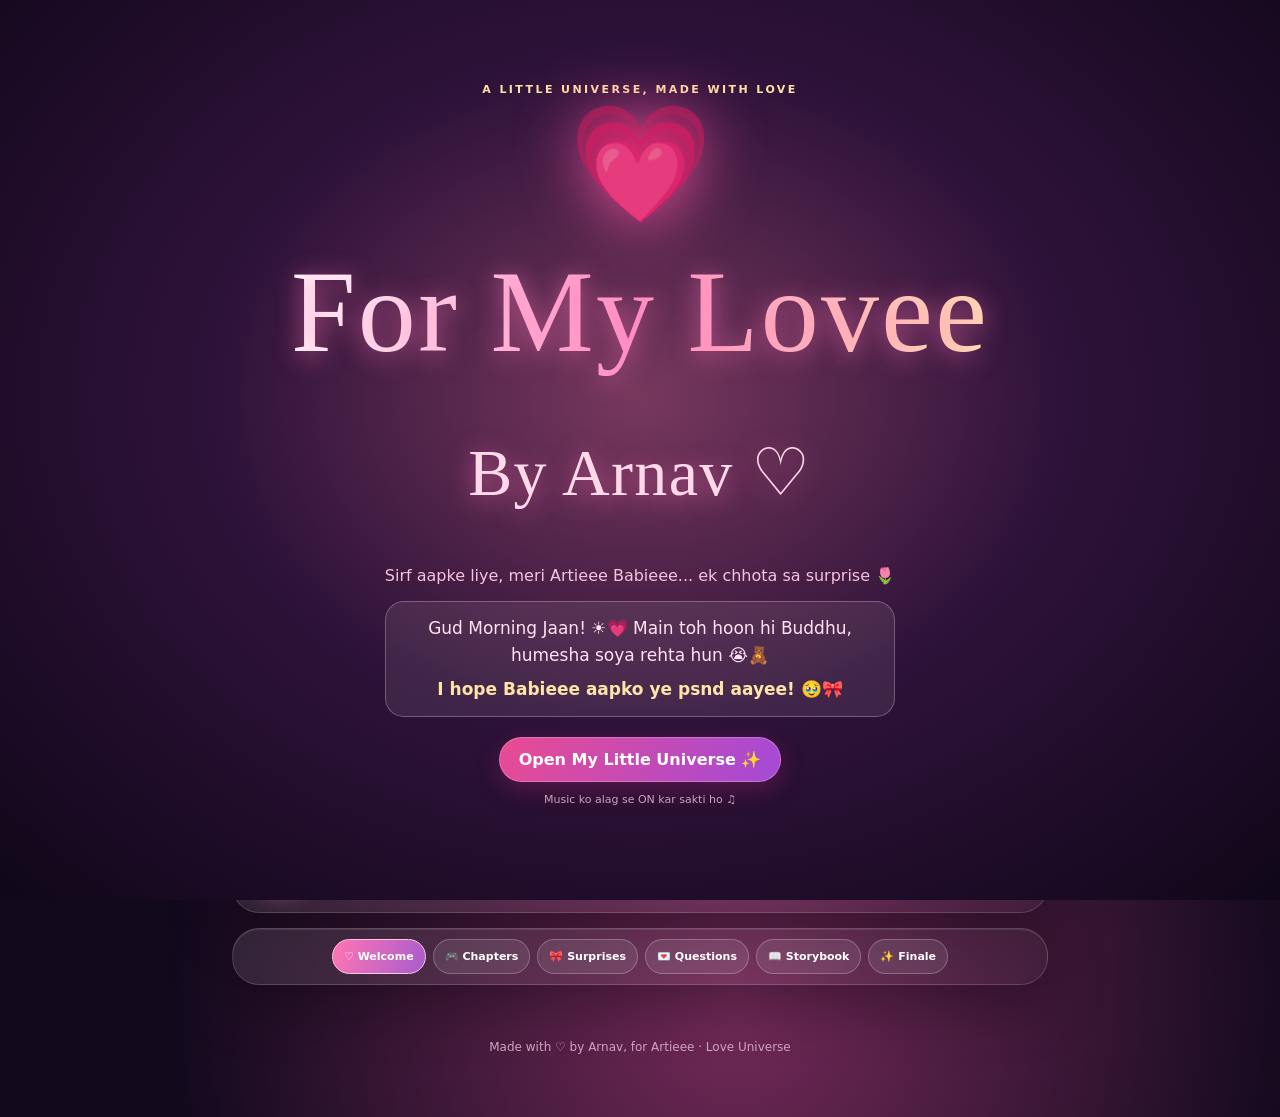
<file: Artieee/index.html>
<!DOCTYPE html>
<html lang="en"><head><meta charset="utf-8"/><meta content="width=device-width,initial-scale=1,viewport-fit=cover" name="viewport"/><meta content="#190b25" name="theme-color"/><title>For My Lovee ♡ By Arnav</title><style>
:root{--pink:#ff83b7;--gold:#ffe2a5;--text:#fff3fa;--muted:#e9bed7;--glass:#ffffff12}*{box-sizing:border-box}html{scroll-behavior:smooth}body{margin:0;color:var(--text);font-family:ui-rounded,'Trebuchet MS',system-ui,sans-serif;background:#12091d;min-height:100vh;overflow-x:hidden}body:before{content:"";position:fixed;inset:-25%;z-index:-3;background:radial-gradient(ellipse at 20% 20%,#71224e 0,transparent 35%),radial-gradient(ellipse at 80% 30%,#452d85 0,transparent 36%),radial-gradient(ellipse at 55% 90%,#742a59 0,transparent 38%),#12091d;animation:aurora 19s ease-in-out infinite alternate}body:after{content:"";position:fixed;inset:0;z-index:-2;background-image:radial-gradient(#ffffff80 1px,transparent 1px);background-size:49px 49px;opacity:.18;pointer-events:none}@keyframes aurora{to{transform:translate(6%,3%) rotate(8deg)}}button,input{font:inherit}button{cursor:pointer}button:focus-visible,input:focus-visible{outline:3px solid var(--gold);outline-offset:3px}.hidden{display:none!important}.app{max-width:980px;margin:auto;padding:22px 17px 90px}.glass{border:1px solid #ffffff29;background:linear-gradient(135deg,#ffffff1b,#ffffff09);box-shadow:0 15px 60px #07000b65,inset 0 1px #ffffff1a;backdrop-filter:blur(16px);border-radius:27px}.top{display:flex;align-items:center;justify-content:space-between;gap:12px;position:sticky;top:8px;z-index:12;padding:10px 13px;margin-bottom:18px}.brand{font-weight:900;letter-spacing:.04em;font-size:13px}.sub{color:var(--muted);font-size:12px}.btn{border:1px solid #ffffff3d;border-radius:999px;color:white;background:linear-gradient(120deg,#e94b92,#a34ad7);padding:12px 19px;font-weight:800;box-shadow:0 8px 23px #b5267450;transition:transform .2s,filter .2s}.btn:hover{transform:translateY(-2px);filter:brightness(1.1)}.btn:active{transform:scale(.96)}.btn.alt{background:#ffffff18;box-shadow:none}.btn.small{font-size:12px;padding:9px 12px}.hero{text-align:center;padding:42px 18px 34px;position:relative;overflow:hidden}.eyebrow{letter-spacing:.22em;text-transform:uppercase;font-size:11px;color:var(--gold);font-weight:900}.hero h1{font-size:clamp(36px,8vw,78px);line-height:1.05;margin:12px 0;background:linear-gradient(110deg,#fff,#ff9cca,#ffe6ae);background-clip:text;color:transparent;filter:drop-shadow(0 0 16px #ff60b850)}.hero h2{font-size:clamp(18px,4vw,29px);color:#ffd3e7;font-weight:500;margin:0}.hero p{max-width:570px;margin:18px auto 23px;line-height:1.8;color:#f8d9e9}.heart3d{font-size:96px;display:inline-block;animation:beat 1.8s ease-in-out infinite;filter:drop-shadow(0 0 32px #ff58a6)}@keyframes beat{0%,100%{transform:scale(1)}50%{transform:scale(1.12)}}.mascots{display:flex;justify-content:center;gap:22px;margin:16px auto 24px}.mascot{position:relative;width:112px;height:128px;animation:bob 3s ease-in-out infinite}.mascot:nth-child(2){animation-delay:-1.5s}.ear{position:absolute;width:30px;height:59px;border-radius:50%;background:#fff3ef;top:0;border:5px solid #eecedb}.ear.left{left:13px;transform:rotate(-19deg)}.ear.right{right:13px;transform:rotate(19deg)}.bear .ear{height:38px;width:38px;background:#e9c7ac}.face{position:absolute;inset:29px 2px 0;background:#fff1ee;border-radius:48% 48% 43% 43%;border:5px solid #e8ccdf;box-shadow:0 12px 20px #0003}.bear .face{background:#f6dfc5;border-color:#d9bba3}.eyes{position:absolute;top:37px;left:22%;width:10px;height:13px;background:#49303e;border-radius:50%;box-shadow:43px 0 #49303e}.blush{position:absolute;top:55px;left:11px;width:21px;height:11px;background:#ff9fbd99;border-radius:50%;box-shadow:55px 0 #ff9fbd99}.mouth{position:absolute;top:54px;left:45%;font-size:16px;color:#7b4057}.bow{position:absolute;right:-7px;top:27px;font-size:28px}.nameplate{position:absolute;bottom:-21px;width:100%;font-size:12px;color:#ffdaeb;font-weight:800}@keyframes bob{50%{transform:translateY(-10px) rotate(2deg)}}.section-title{text-align:center;margin:38px 0 17px}.section-title h2{font-size:clamp(25px,5vw,38px);margin:7px 0}.section-title p{color:var(--muted);margin:0}.progress{height:9px;background:#ffffff20;border-radius:50px;overflow:hidden;margin:15px 0}.progress>div{height:100%;width:0;background:linear-gradient(90deg,#ff7aaa,#ffe2a5);transition:width .4s}.chapter-grid{display:grid;grid-template-columns:repeat(auto-fit,minmax(190px,1fr));gap:13px}.chapter{padding:19px;min-height:158px;display:flex;flex-direction:column;justify-content:space-between;transition:transform .2s}.chapter:not(.locked){cursor:pointer}.chapter:not(.locked):hover{transform:translateY(-5px)}.chapter.locked{opacity:.53;filter:grayscale(.5)}.chapter .emoji{font-size:33px}.chapter h3{margin:9px 0 5px;font-size:17px}.chapter p{margin:0;color:var(--muted);font-size:12px}.chapter .status{font-size:11px;color:var(--gold);margin-top:11px}.stage{padding:23px;margin-top:22px;min-height:310px;position:relative;overflow:hidden}.stage h2{margin:8px 0 10px;font-size:29px}.stage p{color:var(--muted);line-height:1.7}.stage-actions{display:flex;flex-wrap:wrap;gap:9px;margin-top:20px}.game-area{min-height:170px;border-radius:22px;border:1px dashed #ffffff44;background:#ffffff09;margin:17px 0;padding:16px;position:relative}.score{color:var(--gold);font-weight:800}.tapheart{position:absolute;border:0;background:none;font-size:32px;animation:pop .3s;filter:drop-shadow(0 4px 9px #ff5eab)}@keyframes pop{from{transform:scale(.4)}to{transform:scale(1)}}.memory-grid{display:grid;grid-template-columns:repeat(4,minmax(0,1fr));gap:9px;max-width:390px;margin:auto}.memory-card{aspect-ratio:1;border-radius:13px;border:1px solid #ffffff44;background:#b44b8680;color:white;font-size:27px}.memory-card.revealed{background:#fff0f7;color:#71375c}.memory-card.matched{background:#61b69b;color:#fff}.note{padding:16px;border-radius:18px;background:#fff3f0;color:#7a365b;box-shadow:0 9px 22px #0002;line-height:1.7;font-size:17px;margin:10px 0;animation:pop .3s}.flower-grid{display:grid;grid-template-columns:repeat(4,1fr);gap:9px}.plot{min-height:86px;background:#4a2945;border:1px solid #ffffff40;border-radius:15px;font-size:32px}.plot.bloom{background:#a74d83}.starfield{position:relative;height:270px;background:radial-gradient(ellipse at center,#44396e,#1d1635);border-radius:20px;overflow:hidden}.star{position:absolute;width:35px;height:35px;border:0;border-radius:50%;background:#ffffff19;color:#ffe6a3;font-size:23px;box-shadow:0 0 14px #ffe4aa66}.star.selected{background:#ff89bc;box-shadow:0 0 26px #ff89bc}.letter{padding:22px;border-radius:20px;background:linear-gradient(130deg,#fff8ec,#ffe6ed);color:#6d3955;line-height:1.95;box-shadow:0 12px 35px #0003}.letter h3{color:#a34672}.letter p{color:#6d3955}.music{display:flex;gap:12px;align-items:center;padding:15px;margin-top:18px}.disc{width:67px;height:67px;flex-shrink:0;border-radius:50%;background:repeating-radial-gradient(circle,#29152c 0 4px,#5d2d5c 5px 7px,#1e1427 8px 10px);border:4px solid #fbb1d6;display:grid;place-items:center;box-shadow:0 0 20px #ff80b75e}.disc:after{content:'♡';width:31px;height:31px;border-radius:50%;background:#ff8cba;display:grid;place-items:center;color:#6b2450}.disc.playing{animation:spin 2.6s linear infinite}@keyframes spin{to{transform:rotate(360deg)}}.equalizer{display:flex;gap:3px;align-items:end;height:17px}.equalizer i{width:4px;height:5px;background:#ffb0d4;border-radius:3px}.equalizer.on i{animation:eq .6s ease-in-out infinite alternate}.equalizer.on i:nth-child(2){animation-delay:.2s}.equalizer.on i:nth-child(3){animation-delay:.4s}@keyframes eq{to{height:17px}}.floaty{position:fixed;pointer-events:none;z-index:-1;animation:rise linear forwards;opacity:.8}@keyframes rise{to{transform:translateY(-110vh) rotate(70deg);opacity:0}}.toast{position:fixed;bottom:23px;left:50%;transform:translateX(-50%);background:#fff0f8;color:#6a2450;padding:13px 19px;border-radius:18px;box-shadow:0 8px 30px #0006;z-index:50;max-width:90vw;text-align:center;font-size:13px}.extras{display:grid;grid-template-columns:repeat(auto-fit,minmax(250px,1fr));gap:15px}.extra{padding:20px}.extra h3{margin:0 0 8px}.extra p{color:var(--muted);line-height:1.7}.gift{font-size:75px;display:inline-block;animation:bob 3s infinite}.mood-row{display:flex;flex-wrap:wrap;gap:8px}.chip{background:#ffffff18;color:white;border:1px solid #ffffff35;border-radius:20px;padding:9px 13px}.polaroid{display:inline-block;background:#fff5f2;color:#704258;padding:12px 12px 27px;transform:rotate(-4deg);border-radius:5px;box-shadow:0 10px 22px #0004}.polaroid .photo{width:125px;height:115px;background:linear-gradient(135deg,#f5a1c4,#a882d6);display:grid;place-items:center;font-size:52px}.footer{text-align:center;color:#d6a5c3;font-size:12px;padding:35px 0}.counter{font-size:12px;color:var(--gold)}.modal{position:fixed;inset:0;z-index:80;background:#0c0613db;display:grid;place-items:center;padding:18px}.modal .panel{max-width:560px;width:100%;max-height:85vh;overflow:auto;padding:24px}.modal h2{margin-top:0}.modal p{line-height:1.9;color:#f7d4e6}.intro{position:fixed;inset:0;z-index:100;display:grid;place-items:center;padding:18px;background:radial-gradient(ellipse at center,#532447,#13071d 70%);text-align:center}.intro h1{font-size:clamp(38px,9vw,78px);margin:14px 0 0;background:linear-gradient(90deg,#fff,#ff91c6,#ffe4b4);background-clip:text;color:transparent}.intro p{color:#f5c4dc}.intro .heart3d{font-size:115px}.intro .btn{margin-top:17px}.intro.fade{animation:fadeout .8s forwards;pointer-events:none}@keyframes fadeout{to{opacity:0;visibility:hidden}}.scrap{display:flex;flex-wrap:wrap;gap:8px}.scrap button{flex:1;min-width:80px}.fineprint{font-size:11px!important;opacity:.8}.line{min-height:52px;font-size:19px;color:#ffe1f0;line-height:1.7}.type{border-right:2px solid #ffd7ec;padding-right:4px}.finale{text-align:center;padding:35px 15px}.finale h2{font-size:clamp(34px,8vw,65px);background:linear-gradient(90deg,#fff,#ff9bc9,#ffdfa4);background-clip:text;color:transparent}.volume{width:100px;accent-color:#ff87ba}@media(max-width:480px){.app{padding:12px 12px 65px}.top{top:4px}.brand{font-size:11px}.hero{padding:29px 12px}.stage{padding:17px}.music{gap:9px}.disc{width:54px;height:54px}.mascot{transform:scale(.85)}.flower-grid{grid-template-columns:repeat(4,1fr)}}@media(prefers-reduced-motion:reduce){*,*:before,*:after{animation-duration:.01ms!important;scroll-behavior:auto!important}}

/* Romantic cinematic scene navigation, not a long scrolling landing page */
@import url('https://fonts.googleapis.com/css2?family=Great+Vibes&family=Playfair+Display:wght@400;600&display=swap');
.intro h1,.intro h2{font-family:'Great Vibes','Brush Script MT',cursive!important;font-weight:400!important;letter-spacing:.02em;text-shadow:0 4px 24px #ff75b4a6}
.intro h1{font-size:clamp(64px,13vw,116px)!important;line-height:1.16!important}
.intro h2{font-size:clamp(38px,8vw,66px)!important;color:#ffd8ea!important}
.intro{background:radial-gradient(ellipse at 50% 44%,#78385e 0%,#2e1239 47%,#100719 100%)}
.intro>div{animation:introFloat 4s ease-in-out infinite;max-width:95vw}
@keyframes introFloat{50%{transform:translateY(-8px)}}
.hero h1,.finale h2{font-family:'Playfair Display',Georgia,serif}
.scene-nav{display:flex;gap:7px;justify-content:center;flex-wrap:wrap;padding:10px;margin:15px 0 20px}
.scene-nav .btn{font-size:11px;padding:10px 11px}
.scene-nav .active{background:linear-gradient(110deg,#ff75b2,#a85cce);border-color:#ffc4e1}
.scene-panel{animation:sceneIn .55s cubic-bezier(.2,.8,.2,1) both}
@keyframes sceneIn{from{opacity:0;transform:translateY(17px) scale(.985)}to{opacity:1;transform:translateY(0) scale(1)}}
.app{max-width:850px;min-height:100svh;padding-bottom:28px}
.music{position:relative}
.extras{grid-template-columns:repeat(auto-fit,minmax(230px,1fr))}
@media(max-width:520px){.scene-nav{display:grid;grid-template-columns:repeat(2,1fr)}.scene-nav .btn{width:100%}.intro h1{font-size:clamp(58px,13vw,85px)!important}.music{flex-wrap:wrap}.volume{width:80px}}

/* Dream edition */
.scene-panel{animation:sceneIn .65s ease both}.top{box-shadow:0 12px 40px #0005}.btn{position:relative;overflow:hidden}.btn:after{content:"";position:absolute;inset:0;background:linear-gradient(110deg,transparent 30%,#ffffff35 50%,transparent 70%);transform:translateX(-120%);transition:transform .7s}.btn:hover:after{transform:translateX(120%)}
.dream-card{padding:24px;margin:16px 0;text-align:center;position:relative;overflow:hidden}.dream-card h2{font-family:'Great Vibes',cursive;font-size:clamp(38px,8vw,70px);font-weight:400;margin:12px 0;color:#ffe0ee}.portrait-stage{position:relative;width:min(76vw,300px);height:min(76vw,300px);margin:28px auto;display:grid;place-items:center}.portrait-stage:before,.portrait-stage:after{content:"";position:absolute;inset:-15px;border:2px dashed #ff9bd7a8;border-radius:50%;animation:spin 24s linear infinite}.portrait-stage:after{inset:-28px;border-color:#ffe4a766;animation-direction:reverse;animation-duration:35s}.portrait{width:100%;height:100%;object-fit:cover;border-radius:50%;border:7px solid #ffb4d6;box-shadow:0 0 35px #ff80bd99,0 0 90px #c67dff55;position:relative;z-index:1}.portrait-fallback{font-size:90px}.glow-lines{position:absolute;inset:-45px;background:repeating-conic-gradient(from 0deg,#ffb1dc3d 0deg 1deg,transparent 1deg 30deg);border-radius:50%;animation:spin 60s linear infinite}.babie-line{font-size:clamp(17px,4vw,24px);line-height:1.8;color:#ffdbed;max-width:590px;margin:18px auto}.quest-progress{display:flex;justify-content:center;gap:7px;margin:15px auto;flex-wrap:wrap}.quest-dot{width:12px;height:12px;border-radius:50%;background:#ffffff35;border:1px solid #ff9bc5}.quest-dot.done{background:#ff9bc5;box-shadow:0 0 12px #ff9bc5}.question-card{padding:26px;max-width:680px;margin:20px auto;text-align:center}.question-card h3{font-family:'Playfair Display',serif;font-size:clamp(23px,5vw,35px);line-height:1.5}.answer-area{display:flex;gap:10px;flex-wrap:wrap;justify-content:center}.answer-area .btn{min-width:115px}.answer-input{width:100%;background:#ffffff18;border:1px solid #ffadd0;color:white;padding:13px;border-radius:15px;max-width:500px}.answer-input::placeholder{color:#e8bbd0}.question-hint{font-size:13px;color:#e9bbd5}.storyline{max-width:670px;margin:20px auto;padding:26px;line-height:2;font-size:18px;white-space:pre-line}.scene-actions{display:flex;gap:10px;justify-content:center;flex-wrap:wrap;margin-top:20px}.floating-orb{position:absolute;border-radius:50%;background:radial-gradient(circle at 35% 35%,#fff8,#ff83b733 45%,transparent 70%);width:100px;height:100px;filter:blur(2px);pointer-events:none;animation:bob 5s infinite}.intro h1{font-family:'Great Vibes','Brush Script MT',cursive!important}.music-status-error{color:#ffd4a0!important}@media(max-width:540px){.dream-card{padding:18px}.question-card{padding:18px}.storyline{padding:18px;font-size:16px}}

/* Dream Edition: interactive sparkle touches */
button,.chapter,.chip{position:relative;overflow:hidden;transition:transform .22s cubic-bezier(.2,.9,.2,1.4),box-shadow .25s,filter .25s}
button:active,.chip:active{transform:scale(.91) rotate(-1deg)!important;filter:brightness(1.2)}
.click-spark{position:fixed;pointer-events:none;z-index:999;font-size:19px;animation:clickBloom .8s ease-out forwards;filter:drop-shadow(0 0 8px #ffb2d9)}
@keyframes clickBloom{0%{opacity:1;transform:translate(-50%,-50%) scale(.5) rotate(0)}100%{opacity:0;transform:translate(-50%,-110px) scale(1.7) rotate(45deg)}}
.dream-card{background:radial-gradient(ellipse at 50% 20%,#f27bb72b,transparent 60%),linear-gradient(135deg,#ffffff22,#ffffff0b)}
.dream-card:before{content:'✦  ♡  ✧  ♡  ✦';position:absolute;top:18%;left:0;width:100%;letter-spacing:2.1em;color:#ffe4af;opacity:.5;animation:twinkle 3s ease-in-out infinite alternate;pointer-events:none}
@keyframes twinkle{to{opacity:1;filter:drop-shadow(0 0 15px #ffb3e6)}}
.portrait-stage{filter:drop-shadow(0 0 28px #f875b177);animation:portraitFloat 5s ease-in-out infinite}
@keyframes portraitFloat{50%{transform:translateY(-11px)}}
.portrait-stage:before{box-shadow:0 0 24px #ff89cc80,inset 0 0 24px #e8a5ff65}
.babie-line{background:#ffffff12;border:1px solid #ffc5e04a;padding:17px;border-radius:19px;max-width:570px;margin:15px auto 22px;animation:sceneIn .55s ease-out}
.answer-share{margin-top:23px;padding:16px;background:#ffffff10;border:1px solid #ffc7e145;border-radius:19px;display:grid;gap:12px;justify-items:center}
.share-consent{font-size:13px;line-height:1.7;color:#ffe3f1;display:flex;gap:10px;align-items:flex-start;max-width:500px;text-align:left}
.share-consent input{accent-color:#ff77b7;margin-top:5px}
.selected-answer{outline:2px solid #ffe2a5;box-shadow:0 0 25px #ff83b788!important;transform:scale(1.04)}.answer-area{display:flex;justify-content:center;gap:16px;flex-wrap:wrap;margin:22px 0}.answer-area .btn{min-width:125px}
/* Grand finale — animated letter reveal */
.finale{position:relative;overflow:hidden;background:radial-gradient(ellipse at 50% 20%,#a14b8750,transparent 60%),linear-gradient(145deg,#432044a8,#170b2ccc)}
.finale .gift{filter:drop-shadow(0 0 22px #ff93ca);animation:finalGiftFloat 2.5s ease-in-out infinite}
@keyframes finalGiftFloat{50%{transform:translateY(-12px) rotate(-6deg) scale(1.09)}}
.grand-overlay{position:fixed;inset:0;z-index:150;overflow:auto;display:flex;align-items:center;justify-content:center;padding:26px 14px;background:radial-gradient(circle at 50% 30%,#713c77,#200c32 65%,#0d0718);animation:grandEnter .7s ease-out both}
@keyframes grandEnter{from{opacity:0;filter:blur(12px);transform:scale(1.05)}to{opacity:1;filter:blur(0);transform:scale(1)}}
.grand-stars{position:fixed;inset:0;pointer-events:none;overflow:hidden}
.grand-stars span{position:absolute;animation:grandDrift var(--dur) ease-in-out infinite alternate;opacity:.7;font-size:var(--sz)}
@keyframes grandDrift{to{transform:translateY(-42px) rotate(24deg);opacity:.2}}
.grand-letter{position:relative;z-index:2;width:min(620px,100%);max-height:calc(100svh - 52px);overflow-y:auto;text-align:center;padding:clamp(23px,5vw,44px);border:1px solid #ffd2ed75;border-radius:30px;background:linear-gradient(155deg,#fff5fc18,#ffb3dc12);backdrop-filter:blur(18px);box-shadow:0 0 75px #ff73c65a, inset 0 0 30px #ffffff0a}
.grand-letter h2{font-family:'Great Vibes','Brush Script MT',cursive;font-size:clamp(42px,10vw,73px);font-weight:400;margin:0 0 12px;color:#ffe2f1;text-shadow:0 0 22px #ff83bc}
.grand-type{font-size:clamp(15px,3.6vw,20px);line-height:1.95;color:#ffe5f3;white-space:pre-wrap;min-height:145px}
.grand-type.typing:after{content:'▍';color:#ffdba8;animation:blinkCursor .7s steps(2) infinite}
@keyframes blinkCursor{50%{opacity:0}}
.grand-big{font-family:'Great Vibes','Brush Script MT',cursive;font-size:clamp(42px,10vw,82px);line-height:1.22;margin:17px auto;color:#fff1f7;text-shadow:0 0 15px #ff71bd,0 0 42px #e849c9;animation:grandBigIn 1.2s cubic-bezier(.15,.8,.25,1) both}
@keyframes grandBigIn{from{opacity:0;transform:scale(.65) translateY(25px);filter:blur(12px)}to{opacity:1;transform:scale(1);filter:blur(0)}}
.grand-actions{display:flex;gap:10px;justify-content:center;flex-wrap:wrap;margin-top:22px}
@media(prefers-reduced-motion:reduce){.grand-overlay,.grand-big,.grand-stars span{animation:none!important}}

/* Final cutiee polish: animated question reveals and interactive extras */
#questionText.type-question::after{content:'♡';display:inline-block;color:#ff94c6;margin-left:5px;animation:cursorBeat .55s infinite alternate}@keyframes cursorBeat{to{opacity:.15}}
.storybook-cover{position:relative;display:block;margin:20px auto 8px;width:154px;height:185px;border:0;border-radius:5px 14px 14px 5px;background:linear-gradient(145deg,#f7a2c6,#a65aab 70%,#5c2d7a);box-shadow:8px 12px 0 #45274d,12px 18px 22px #0007,inset -7px 0 9px #ffffff30;transform:rotate(-7deg);transition:transform .45s;perspective:800px;color:#fff}
.storybook-cover:hover,.storybook-cover:focus-visible{transform:rotate(0deg) translateY(-9px) scale(1.05)}.book-spine{position:absolute;left:8px;top:0;bottom:0;border-left:2px solid #ffffff55}.book-cover-inner{display:flex;flex-direction:column;align-items:center;justify-content:center;gap:12px;height:100%;font-size:40px;text-shadow:0 2px 8px #4e205a}.book-cover-inner small{font-family:Georgia,serif;font-size:17px;line-height:1.2}.book-cover-inner em{font-size:12px;font-weight:500}
.book-reader{padding:8px 0}.book-open{display:flex;max-width:510px;min-height:245px;margin:15px auto 20px;perspective:1000px;filter:drop-shadow(0 12px 16px #0006)}.book-left,.book-right{width:50%;background:#fff5e9;color:#84415d;min-height:245px}.book-left{border-radius:12px 0 0 12px;box-shadow:inset -12px 0 15px #c888a033;display:flex;align-items:center;justify-content:center;flex-direction:column;gap:15px;text-align:center;padding:12px;background:linear-gradient(135deg,#ffe9f1,#fff9e9)}.book-left span{font-size:58px;animation:beat 2s infinite}.book-left small{font-family:Georgia,serif;font-style:italic}.book-right{border-radius:0 12px 12px 0;position:relative;box-shadow:inset 10px 0 12px #a7677833;transform-style:preserve-3d}.book-paper{height:100%;min-height:245px;padding:22px 14px;transform-origin:left center;backface-visibility:hidden;transform-style:preserve-3d;cursor:pointer;display:flex;flex-direction:column;justify-content:center;gap:8px}.book-paper.page-flipping{animation:pageTurn .6s ease-in-out}@keyframes pageTurn{0%{transform:rotateY(0)}45%{transform:rotateY(-78deg);filter:brightness(.85)}100%{transform:rotateY(0)}}.book-page-num{font-size:10px;letter-spacing:.12em;color:#a76384}.book-note{color:#7d3c58!important;font-family:Georgia,serif;font-size:clamp(13px,3vw,17px);line-height:1.65!important;margin:0!important}.book-controls{justify-content:center}.book-controls .btn{font-size:12px}
.bake-scene{height:128px;margin:14px 0;position:relative;border-radius:20px;background:radial-gradient(ellipse at 50% 90%,#f7a4c54a,transparent 65%),#ffffff0c;display:grid;place-items:center;overflow:hidden}.bake-cake{font-size:65px;z-index:2;filter:drop-shadow(0 8px 8px #0004)}.bake-oven{position:absolute;bottom:8px;font-size:10px;letter-spacing:.18em;color:#ffd7e9}.bake-spark{position:absolute;top:8px;right:20%;font-size:25px}.bake-scene.baking .bake-cake{animation:cakeMix .35s ease-in-out infinite alternate}.bake-scene.baking .bake-spark{animation:sparkSpin .5s linear infinite}@keyframes cakeMix{to{transform:rotate(12deg) scale(1.2) translateY(-8px)}}@keyframes sparkSpin{to{transform:rotate(360deg) scale(1.3)}}
.gacha-machine{width:150px;margin:15px auto;filter:drop-shadow(0 9px 10px #0005)}.gacha-globe{height:122px;border:5px solid #ffc6e0;border-radius:50% 50% 42% 42%;background:radial-gradient(circle at 30% 22%,#ffffffa8,#ff9bd47d 45%,#ab5bd6a0);display:flex;flex-wrap:wrap;align-content:center;justify-content:center;gap:8px;padding:20px;box-shadow:inset 0 0 18px #fff7,0 0 19px #ff82b66b}.gacha-globe span{font-size:23px}.gacha-base{background:linear-gradient(130deg,#ef66a8,#8b3eb1);border:4px solid #ffc6e0;border-radius:9px 9px 20px 20px;min-height:56px;text-align:center;padding:6px;font-size:10px;font-weight:900;letter-spacing:.1em}.gacha-slot{display:block;margin:2px auto 0;background:#4d245b;border-radius:12px;width:38px;font-size:22px}.gacha-machine.spinning .gacha-globe{animation:gachaSpin .45s ease-in-out 4}.gacha-machine.spinning .gacha-globe span{animation:gachaJiggle .18s linear infinite alternate}@keyframes gachaSpin{0%,100%{transform:rotate(0)}30%{transform:rotate(-14deg)}70%{transform:rotate(14deg)}}@keyframes gachaJiggle{to{transform:translate(6px,-9px) rotate(35deg)}}
.claw-machine{position:relative;height:165px;max-width:240px;margin:14px auto;border:5px solid #f6b4d8;border-radius:14px 14px 22px 22px;background:linear-gradient(#8d5dba45,#e671ac33);box-shadow:inset 0 0 24px #fff2,0 8px 15px #0004;overflow:hidden;text-align:center}.claw-rope{position:absolute;top:0;left:50%;height:50px;width:3px;background:#ffe2a5;transform:translateX(-50%);transform-origin:top;z-index:2}.claw-grabber{position:absolute;bottom:-17px;left:-12px;font-size:30px;color:#ffe2a5}.claw-prizes{position:absolute;bottom:32px;left:0;right:0;font-size:27px;letter-spacing:2px}.claw-caught{position:absolute;top:60px;left:50%;transform:translateX(-50%);font-size:30px;opacity:0}.claw-floor{position:absolute;bottom:0;left:0;right:0;background:#a94e9d;color:white;font-size:10px;padding:7px;letter-spacing:.15em}.claw-machine.grabbing .claw-rope{animation:clawDrop 1.7s ease-in-out}.claw-machine.grabbing .claw-caught{animation:clawPrize 1.7s ease-in-out}@keyframes clawDrop{0%,100%{height:50px}45%{height:108px}65%{height:108px}}@keyframes clawPrize{0%,43%{opacity:0;top:95px}60%{opacity:1;top:95px}100%{opacity:1;top:50px}}
@media(max-width:440px){.book-open,.book-left,.book-right,.book-paper{min-height:230px}.book-paper{padding:14px 9px}.book-note{font-size:13px}.book-controls .btn{padding:9px 11px}}
@media(prefers-reduced-motion:reduce){.book-paper.page-flipping,.gacha-machine.spinning .gacha-globe,.claw-machine.grabbing .claw-rope,.bake-scene.baking .bake-cake{animation:none!important}}

.morning-note{margin:13px auto 3px!important;max-width:510px;padding:13px 16px;border-radius:19px;background:#fff0f416;border:1px solid #ffd1e84d;line-height:1.6;color:#ffe2f1!important;font-size:clamp(13px,3.5vw,17px)}
.morning-note span{display:block;margin-top:6px;color:#ffe4a9;font-weight:800}
.soft-halo{position:absolute;inset:-18px;border-radius:50%;background:radial-gradient(circle,#ffc2e330 0,transparent 67%);animation:softHalo 4s ease-in-out infinite alternate;pointer-events:none}
@keyframes softHalo{from{transform:scale(.9);filter:blur(6px)}to{transform:scale(1.12);filter:blur(16px)}}
.portrait-stage{isolation:isolate}.portrait-stage:after{content:'🌸 ✨ 💗 🌷';position:absolute;inset:0;display:grid;place-items:start center;padding-top:12px;pointer-events:none;animation:softFloat 5s ease-in-out infinite alternate;font-size:21px}
@keyframes softFloat{to{transform:translateY(16px)}}
</style></head><body>
<div class="intro" id="intro"><div><div class="eyebrow">A little universe, made with love</div><div class="heart3d">💗</div><h1>For My Lovee</h1><h2>By Arnav ♡</h2><p>Sirf aapke liye, meri Artieee Babieee... ek chhota sa surprise 🌷</p><p class="morning-note">Gud Morning Jaan! ☀️💗 Main toh hoon hi Buddhu, humesha soya rehta hun 😭🧸<span>I hope Babieee aapko ye psnd aayee! 🥹🎀</span></p><button class="btn" id="enter">Open My Little Universe ✨</button><p class="fineprint">Music ko alag se ON kar sakti ho ♫</p></div></div>
<div class="app"><header class="top glass"><div><div class="brand">♡ ARNAV × Artieee</div><div class="sub">A gentle little world for Babieee</div></div><button class="btn small alt" id="topMusic">♫ Music OFF</button></header>
<section class="hero glass scene-panel" data-scene="welcome"><div class="eyebrow">A little sunshine for my Babieee</div><div class="heart3d">💞</div><h1>Hey, Artieee!</h1><h2>Aapke liye ek soft sa magical corner ♡</h2><div class="mascots"><div class="mascot bear"><div class="ear left"></div><div class="ear right"></div><div class="face"><div class="eyes"></div><div class="blush"></div><div class="mouth">ᴗ</div></div><div class="nameplate">Arnav 🧸</div></div><div class="mascot bunny"><div class="ear left"></div><div class="ear right"></div><div class="face"><div class="eyes"></div><div class="blush"></div><div class="mouth">ᴗ</div><div class="bow">🎀</div></div><div class="nameplate">Artieee 🐰</div></div></div><p id="heroLine">Tumhari ek chhoti si smile bhi mere din ko beautiful bana deti hai. Yeh poori duniya tumhare liye banayi hai. 💗</p><button class="btn" id="start">Start Our Story ✨</button><p class="counter" id="secretCount">Hidden hearts found: 0 / 8</p></section>
<div class="music glass"><div class="disc" id="disc"></div><div style="flex:1;min-width:0"><strong>Heeriye ♫</strong><div class="sub" id="musicStatus">Tap Play to listen to Heeriye ♫</div><div class="equalizer" id="eq"><i></i><i></i><i></i></div></div><button class="btn small" id="musicBtn">▶ Play</button><input aria-label="Music volume" class="volume" id="volume" max="100" min="0" type="range" value="65"/><audio id="audio" loop="" preload="metadata"><source src="/Artieee/heeriye.mp3" type="audio/mpeg"/></audio></div>
<nav aria-label="Love Universe navigation" class="scene-nav glass"><button class="btn small alt" data-nav="welcome">♡ Welcome</button><button class="btn small alt" data-nav="chapters">🎮 Chapters</button><button class="btn small alt" data-nav="extras">🎀 Surprises</button><button class="btn small alt" data-nav="questions">💌 Questions</button><button class="btn small alt" data-nav="story">📖 Storybook</button><button class="btn small alt" data-nav="finale">✨ Finale</button></nav>
<section class="scene-panel hidden" data-scene="chapters" id="chapters"><div class="section-title"><div class="eyebrow">Your magical adventure</div><h2>Our Love Chapters 💌</h2><p>Har game ek naya surprise unlock karega</p></div><div class="progress"><div id="progressBar"></div></div><div class="chapter-grid" id="chapterGrid"></div><section class="stage glass hidden" id="stage"><div class="eyebrow" id="stageKicker">Chapter</div><h2 id="stageTitle"></h2><p id="stageDesc"></p><div id="game"></div><div class="stage-actions"><button class="btn alt" id="closeStage">← Chapters</button><button class="btn hidden" id="nextStage">Next surprise →</button></div></section></section>
<div class="section-title extras-heading scene-panel hidden" data-scene="extras"><div class="eyebrow">Extra tiny surprises</div><h2>Little Things, Big Love 🌷</h2><p>Explore whenever you want — no rush, no pressure</p></div>
<section class="extras scene-panel hidden" data-scene="extras"><div class="extra glass"><h3>💌 Flying Love Letters</h3><p>Ek letter kholo, aur Arnav ka ek random message padho.</p><button class="btn small" id="randomLetter">Open a love note</button></div><div class="extra glass"><h3>🌙 Sleepy Love Mode</h3><p>Chaand, stars aur ek sweet goodnight message.</p><button class="btn small" id="sleepy">Sweet dreams</button></div><div class="extra glass"><h3>🎁 Open When...</h3><p>Jab bhi tumhe ek chhota sa kind message chahiye.</p><div class="scrap"><button class="chip" data-open="sad">Sad</button><button class="chip" data-open="miss">Missing me</button><button class="chip" data-open="smile">Need a smile</button></div></div><div class="extra glass"><h3>🌈 Love Mood Selector</h3><p>Apna mood choose karo — har mood ka alag note.</p><div class="mood-row"><button class="chip" data-mood="happy">😊 Happy</button><button class="chip" data-mood="tired">😴 Tired</button><button class="chip" data-mood="quiet">🌸 Quiet</button></div></div><p>Photos add karne ke liye future mein is placeholder ko customize kar sakte ho.</p><div class="extra glass book-card"><h3>📖 Love Storybook</h3><p>Meri Artieee, yeh kitaab aapke liye... har page par ek pyaara sa note. 🥹💗</p><button aria-label="Open the romantic storybook" class="storybook-cover" id="storybook"><span class="book-spine"></span><span class="book-cover-inner">💗<small>Our Little Love Story</small><em>Arnav ♡ Artieee</em></span></button><p class="fineprint">Tap the book to open &amp; turn pages ✨</p></div><div class="extra glass"><h3>🍰 Bake Our Love Cake</h3><p>Strawberries, hearts aur icing se ek cute cake banao.</p><div class="bake-scene" id="bakeScene"><span class="bake-spark">✨</span><span class="bake-cake" id="cake">🎂</span><span class="bake-oven">♡ SWEET BAKERY ♡</span></div><button class="btn small" id="cakeBtn">Decorate +</button></div><div class="extra glass"><h3>🎰 Love Gacha</h3><p>Har spin mein ek random tiny surprise.</p><div class="gacha-machine" id="gachaMachine"><div class="gacha-globe" id="gachaGlobe"><span>💗</span><span>🎀</span><span>🧸</span><span>🌸</span><span>💌</span></div><div class="gacha-base"><span>LOVE GACHA</span><span class="gacha-slot" id="gachaSlot">♡</span></div></div><button class="btn small" id="gacha">🎰 Spin for love</button></div><div class="extra glass"><h3>🕹️ Love Claw Machine</h3><p>Ek digital gift pakdo — har try mein kuch cute milega.</p><div class="claw-machine" id="clawMachine"><div class="claw-rope"><span class="claw-grabber">⌄</span></div><div class="claw-prizes">🧸 🎀 🌹 💌 🍓</div><div class="claw-caught" id="clawGift">🧸</div><div class="claw-floor">♡ LOVE PRIZES ♡</div></div><button class="btn small" id="claw">Grab a gift</button></div><div class="extra glass"><h3>🌸 Sakura Love Garden</h3><p>Petals ko screen par baarish ki tarah dekho.</p><button class="btn small" id="sakura">Make petals fall</button></div><div class="extra glass"><h3>💎 Holographic Heart</h3><p>Ek tap par magical heart aur surprise message.</p><button class="btn small" id="holo">Reveal magic</button></div><div class="extra glass"><h3>💌 Little Love Notes</h3><p>Jab bhi mann kare, meri Artieee ke liye ek chhota sa pyaara message. 🌷</p><button class="btn small" id="daily">Today's note</button><button class="btn small alt" id="browseNotes">Browse notes</button></div></section><section class="scene-panel hidden" data-scene="questions"><div class="section-title"><div class="eyebrow">15 tiny yes-or-no moments 💞</div><h2>Just For You, Artieee 💌</h2><p>Meri cutiee, bas Yes ya No choose karna. Koi pressure nahi, okay? 🌷</p></div><div class="question-card glass"><div class="eyebrow" id="questionNumber">QUESTION 01 / 15</div><div class="quest-progress" id="questionDots"></div><h3 id="questionText">A little question for you...</h3><p class="question-hint" id="questionReaction">Apne dil se choose karo, meri Babieee 🌷💗</p><div class="answer-area"><button class="btn" id="answerYes">💗 Yes</button><button class="btn alt" id="answerNo">🌷 No</button></div><div class="scene-actions"><button class="btn alt" id="questionPrev">← Previous</button><button class="btn alt" id="questionSkip">Skip ♡</button><button class="btn" id="questionNext">Next →</button></div><p class="question-hint">Yeh bas ek cute little game hai — answers kahin send ya download nahi hote. 🧸✨</p></div></section><section class="scene-panel hidden" data-scene="story"><div class="section-title"><div class="eyebrow">Words from the heart</div><h2>Arnav's Little Storybook 📖</h2><p>Har page par tumhare naam ek nayi baat.</p></div><div class="storyline glass" id="storyText"></div><div class="scene-actions"><button class="btn alt" id="storyPrev">← Previous page</button><button class="btn" id="storyNext">Next page →</button></div><div class="scene-actions"><button class="btn alt" data-go="finale">Go to grand finale ✨</button></div></section><section class="finale glass scene-panel hidden" data-scene="finale" id="finale"><div class="eyebrow">The most special chapter of our little universe 💗</div><div class="gift">🎀</div><h2>Arnav ♡ Artieee</h2><p style="color:#f5c8e0;line-height:1.9">Meri pyaari Artieee, aap meri life ki sabse important aur special person ho. 🥹💗 Aapki smile, aapki baatein aur aapke saath bitaye hue chhote-chhote moments mere dil ke bahut kareeb hain. 🌷✨</p><button class="btn" id="finalGift">Open My Heart, Qutieee 🎁💗</button><p class="fineprint">A little corner of the internet, made with care.</p></section><footer class="footer">Made with ♡ by Arnav, for Artieee · Love Universe</footer></div>




<div aria-labelledby="modalTitle" aria-modal="true" class="modal hidden" id="modal" role="dialog"><div class="panel glass"><h2 id="modalTitle"></h2><div id="modalBody"></div><button class="btn" id="modalClose">Close ♡</button></div></div><div class="toast hidden" id="toast" role="status"></div>
<script>
(()=>{'use strict';const $=s=>document.querySelector(s),$$=s=>Array.from(document.querySelectorAll(s));const storageKey='arnav-artieee-love-v1';let saved={};try{saved=JSON.parse(localStorage.getItem(storageKey)||'{}')}catch(e){}let unlocked=Math.min(6,Math.max(0,Number(saved.unlocked)||0)),hearts=Math.min(8,Math.max(0,Number(saved.hearts)||0)),current=-1,playing=false,toastTimer,matched=0,flipped=[],deck=[],flowerCount=0,starCount=0,notesSeen=0,storyPage=0,cakeCount=0;const save=()=>{try{localStorage.setItem(storageKey,JSON.stringify({unlocked,hearts}))}catch(e){}};
const coreLines=[
'Artieee, tumhari muskaan mere din ka sabse pyara surprise hai.','Tumse baat karke ordinary din bhi special lagta hai.','Mujhe tumhari chhoti chhoti baatein yaad rehti hain.','Tumhari khushi mere liye bahut maayne rakhti hai.','Tumhari feelings sunna mere liye important hai.','Tum jaisi ho, waise hi bahut pyari ho.','Aaj tumhare liye ek chhota sa digital phool.','Artieee, tumhari hasi bahut cute hai.','Kabhi kabhi bas tumhara naam hi smile de deta hai.','Tumhare saath simple moments bhi magical lagte hain.','Main chahta hoon tum apne dreams poore karo.','Tumhari baaton mein ek alag hi warmth hai.','Agar din mushkil ho, toh rest lena bilkul okay hai.','Tumhara comfort hamesha important hai.','Tumhe kisi ko impress karne ki zaroorat nahi.','Tumhari kindness bahut beautiful hai.','Aaj ka ek heart sirf tumhare liye.','Har achhi memory ek chhota sa treasure hoti hai.','Tumhari silly baatein bhi yaadgar hain.','Tumhare opinions mere liye matter karte hain.','Tumhara apna space bhi utna hi zaroori hai.','Tumhari creativity mujhe inspire karti hai.','Tumse milkar naye moments appreciate karna seekha.','Tumhara din peaceful aur lovely ho.','Artieee, tumhari honesty ki main respect karta hoon.','Tumhare saath ek chhoti si walk bhi adventure hoti.','Aaj ke stars tumhare naam.','Tumhe khush dekhna achha lagta hai.','Tumhari pasand aur na-pasand dono important hain.','Tumhare liye ek virtual teddy bear.','Tumhari har achievement celebrate karne layak hai.','Tumhara waqt precious hai.','Aaj ke liye ek virtual hug-shaped heart.','Tumhare sapne sach hone ki dua hai.','Tumhare saath hasi share karna special hai.','Tumhari awaaz mein ek comforting feeling hai.','Tumhe kabhi jaldi mein jawab dene ki zaroorat nahi.','Tum apne decisions khud le sakti ho.','Tumhare liye aur bhi cute surprises bache hain.','Artieee, tumhara naam is little universe ki roshni hai.','Tumhari smile ke liye ek aur pink heart.','Aaj tum apne liye kuch achha karna.','Tumhari care aur patience appreciate karta hoon.','Tumhari boundaries ka respect karna zaroori hai.','Tumhari aankhon mein apne dreams ki chamak rahe.','Har din perfect nahi hota, aur ye okay hai.','Tumhari hansi ka soundtrack alag hi hai.','Tumhari chhoti wins bhi big deal hain.','Tumse baat karna mere favorite moments mein se hai.','Tumhe apne aap par proud feel karna chahiye.','Tumhara har mood sunne layak hai.','Tumhare liye cherry blossom ki baarish.','Tumhare naam ka ek naya constellation.','Tumhara favorite gaana sunna bhi ek cute memory hai.','Tumhari baat dhyan se sunne ki koshish karunga.','Tumhare liye ek soft sa goodnight wish.','Tumhari duniya tumhari hi hai — shine karo.','Tumhari smile se yeh page aur bright lagta hai.','Tumhari energy bahut special hai.','Tumhare saath chhoti chhoti discoveries fun hain.','Artieee, tum bahut thoughtful ho.','Tumhara khayal rakhna bhi important hai.','Tumhare liye ek imaginary cupcake.','Aaj ka din tumhare liye gentle rahe.','Tumhe hamesha respect aur kindness mile.','Tumhare saath honest rehna chahta hoon.','Tumhari har baat se kuch naya seekhne ko milta hai.','Tumhari hasi ki wajah ban paun toh achha lagega.','Tumhare liye ek pocket full of stars.','Tumhare naam ka ek soft pink cloud.','Tumhari individuality mujhe bahut achhi lagti hai.','Tumhare liye ek tiny love letter.','Tumhe apni pace par chalne ka poora haq hai.','Tumhare saath har game aur cute ho jata hai.','Tumhare liye ek virtual flower crown.','Tumhari creativity ko celebrate karna chahta hoon.','Tumhara din sunshine jaisa ho.','Tumhe kabhi pretend karne ki zaroorat nahi.','Tumhari genuine smile bahut precious hai.','Artieee, tumhari presence se moments memorable bante hain.','Tumhari favorite cheezein yaad rakhna achha lagta hai.','Tumhare liye ek rainbow aur teen stars.','Tumhari comfort meri priority honi chahiye.','Tumhari feelings ko lightly nahi lena chahiye.','Tumhare liye ek mini moonlight picnic.','Tumhari life mein bahut saari khushiyan aayein.','Tumhara confidence grow karta rahe.','Tumhare liye ek glittery paper heart.','Tumse har conversation ek nayi memory hai.','Tumhare liye ek cute bunny wave.','Tumhari peace sabse important hai.','Tumhara laughter infectious hai.','Tumhare liye ek tiny secret garden.','Tumhare thoughts sunna interesting lagta hai.','Tumhari imagination magical hai.','Tumhare liye ek soft lullaby jaisa wish.','Tumhari individuality celebrate karne layak hai.','Tumhare saath small adventures bhi enough hain.','Artieee, you deserve gentle days and bright mornings.','Thank you for the moments we have shared.'
];
const dailyNotes=Array.from({length:365},(_,i)=>{const starters=['Aaj ka chhota sa note','Tumhare liye aaj ka heart','Ek gentle reminder','Arnav ki taraf se','Aaj ki little wish','Ek pyari si baat','Tumhare naam ek message'];const endings=['🌷','💗','✨','🧸','🌙','💌','🌸'];return `${starters[i%starters.length]} #${i+1}: ${coreLines[i%coreLines.length]} ${endings[Math.floor(i/7)%endings.length]}`});
const chapters=[['💗','Catch My Hearts','10 hearts collect karo aur ek secret note unlock karo.'],['🧩','Complete My Heart','Matching cards dhundho, saare pairs banao.'],['💌','100 Reasons Why','Love jar kholo aur 8 little notes padho.'],['🌷','Grow Our Garden','8 magical flowers bloom karao.'],['🥹','A Letter From Arnav','Ek sincere sorry letter, dil se aur bina pressure.'],['✨','Our Constellation','8 glowing stars jodo aur final chapter unlock karo.']];
function toast(t){const el=$('#toast');el.textContent=t;el.classList.remove('hidden');clearTimeout(toastTimer);toastTimer=setTimeout(()=>el.classList.add('hidden'),3400)}function modal(title,body){$('#modalTitle').textContent=title;$('#modalBody').replaceChildren();if(typeof body==='string'){const p=document.createElement('p');p.textContent=body;$('#modalBody').append(p)}else $('#modalBody').append(body);$('#modal').classList.remove('hidden')}function closeModal(){$('#modal').classList.add('hidden')}$('#modalClose').onclick=closeModal;$('#modal').onclick=e=>{if(e.target===$('#modal'))closeModal()};document.addEventListener('keydown',e=>{if(e.key==='Escape')closeModal()});
function particle(n=1,type='💗'){if(matchMedia('(prefers-reduced-motion: reduce)').matches)return;for(let i=0;i<n;i++){let p=document.createElement('span');p.className='floaty';p.textContent=type;p.style.left=Math.random()*96+'vw';p.style.bottom='-30px';p.style.fontSize=(12+Math.random()*19)+'px';p.style.animationDuration=(4+Math.random()*5)+'s';document.body.append(p);setTimeout(()=>p.remove(),9500)}}setInterval(()=>{if(!document.hidden)particle(1,Math.random()>.5?'💗':'🌸')},1900);
function typeLine(text){const el=$('#heroLine');el.textContent='';el.classList.add('type');let i=0;const t=setInterval(()=>{el.textContent=text.slice(0,++i);if(i>=text.length){clearInterval(t);el.classList.remove('type')}},30)}$('#enter').onclick=()=>{$('#intro').classList.add('fade');setTimeout(()=>$('#intro').remove(),850);typeLine('Artieee, ye sirf ek website nahi... Arnav ki taraf se tumhare liye ek chhota sa magical surprise hai. 💗');particle(16)};$('#start').onclick=()=>showScene('chapters');
const audio=$('#audio');
audio.volume=.65;
function updateMusic(){
 playing=!audio.paused && !audio.ended;
 $('#disc').classList.toggle('playing',playing);
 $('#eq').classList.toggle('on',playing);
 $('#musicBtn').textContent=playing?'Ⅱ Pause':'▶ Play';
 $('#topMusic').textContent=playing?'♫ Music ON':'♫ Music OFF';
 if(playing)$('#musicStatus').textContent='Heeriye — playing ♡';
 else if(audio.error)$('#musicStatus').textContent='Audio error ('+audio.error.code+'): check file format';
 else $('#musicStatus').textContent='Heeriye — paused ♡';
}
async function toggleMusic(){
 if(!audio.paused){audio.pause();return;}
 try{
  // Do not call load() before play(): it can interrupt playback on mobile browsers.
  await audio.play();
  updateMusic();
 }catch(e){
  const code=audio.error?.code;
  const detail=e?.name==='NotAllowedError'?'Browser ne playback block kiya — dobara tap karo':
    code===3?'MP3 decode error — audio encoding check karo':
    code===4?'MP3 format browser support nahi kar raha':
    code===2?'Audio network error — refresh karke try karo':
    'Playback failed: '+(e?.name||'unknown');
  $('#musicStatus').textContent=detail;
  toast(detail);
  console.error('Heeriye playback failed',e,'src:',audio.currentSrc,'mediaError:',audio.error);
 }
}
$('#musicBtn').onclick=toggleMusic;
$('#topMusic').onclick=toggleMusic;
$('#volume').oninput=e=>audio.volume=Number(e.target.value)/100;
audio.onplay=updateMusic;audio.onpause=updateMusic;audio.onended=updateMusic;
audio.onerror=()=>{$('#musicStatus').textContent='MP3 load error ('+(audio.error?.code||'?')+')';};

function renderChapters(){$('#chapterGrid').replaceChildren();chapters.forEach((c,i)=>{const d=document.createElement('div');d.className='chapter glass'+(i>unlocked?' locked':'');d.innerHTML=`<div class="emoji">${i>unlocked?'🔒':c[0]}</div><div><h3>${i+1}. ${c[1]}</h3><p>${c[2]}</p><div class="status">${i<unlocked?'✓ Completed':i===unlocked?'♡ Ready to play':'Locked — finish previous chapter'}</div></div>`;d.onclick=()=>{if(i>unlocked){toast('Pehle previous chapter complete karo 💗');return}openChapter(i)};$('#chapterGrid').append(d)});$('#progressBar').style.width=(unlocked/6*100)+'%';$('#secretCount').textContent=`Hidden hearts found: ${hearts} / 8`}
function gameRoot(){const g=$('#game');g.replaceChildren();return g}function make(tag,cls,text,parent){const e=document.createElement(tag);if(cls)e.className=cls;if(text!==undefined)e.textContent=text;if(parent)parent.append(e);return e}function complete(){if(current===unlocked){unlocked=Math.min(6,unlocked+1);save();renderChapters()}$('#nextStage').classList.remove('hidden');particle(20,'💗');toast('Chapter completed! New surprise unlocked 💗')}function openChapter(i){current=i;$('#stage').classList.remove('hidden');$('#stageKicker').textContent=`Chapter ${i+1} of 6`;$('#stageTitle').textContent=chapters[i][0]+' '+chapters[i][1];$('#stageDesc').textContent=chapters[i][2];$('#nextStage').classList.add('hidden');const g=gameRoot();if(i===0)heartGame(g);if(i===1)memoryGame(g);if(i===2)jarGame(g);if(i===3)gardenGame(g);if(i===4)apologyGame(g);if(i===5)starsGame(g);$('#stage').scrollIntoView({behavior:'smooth',block:'start'})}$('#closeStage').onclick=()=>{$('#stage').classList.add('hidden');$('#chapters').scrollIntoView({behavior:'smooth'})};$('#nextStage').onclick=()=>{if(current<5)openChapter(current+1);else{$('#stage').classList.add('hidden');showScene('finale')}};
function heartGame(g){let score=0;const sc=make('p','score','Hearts collected: 0 / 10',g),area=make('div','game-area','',g);area.style.height='260px';function spawn(){area.replaceChildren();for(let j=0;j<4;j++){const b=make('button','tapheart',j%2?'💖':'💗',area);b.style.left=(8+Math.random()*72)+'%';b.style.top=(8+Math.random()*66)+'%';b.setAttribute('aria-label','Collect heart');b.onclick=()=>{score++;sc.textContent=`Hearts collected: ${score} / 10`;if(score>=10){area.replaceChildren();make('div','note','Artieee, tumhare liye ye saare hearts! Tum bahut special ho. 💗',area);complete()}else spawn()}}}spawn()}
function memoryGame(g){const symbols=['🌸','🧸','💌','🌙'];deck=[...symbols,...symbols].map((v,i)=>({v,id:i})).sort(()=>Math.random()-.5);flipped=[];matched=0;const sc=make('p','score','Pairs: 0 / 4',g),grid=make('div','memory-grid','',g);deck.forEach((obj,i)=>{const b=make('button','memory-card','♡',grid);b.setAttribute('aria-label','Flip card '+(i+1));b.onclick=()=>{if(b.classList.contains('matched')||b.classList.contains('revealed')||flipped.length>=2)return;b.textContent=obj.v;b.classList.add('revealed');flipped.push({b,v:obj.v});if(flipped.length===2){const pair=flipped.slice();if(pair[0].v===pair[1].v){pair.forEach(x=>x.b.classList.add('matched'));flipped=[];matched++;sc.textContent=`Pairs: ${matched} / 4`;if(matched===4)complete()}else setTimeout(()=>{pair.forEach(x=>{x.b.textContent='♡';x.b.classList.remove('revealed')});flipped=[]},650)}}})}
function jarGame(g){notesSeen=0;const sc=make('p','score','Notes opened: 0 / 8',g),note=make('div','note','Tap the jar to reveal a little reason 💌',g),btn=make('button','btn','🫙 Open the love jar',g);btn.onclick=()=>{notesSeen++;note.textContent=coreLines[(notesSeen*9+11)%coreLines.length];sc.textContent=`Notes opened: ${Math.min(notesSeen,8)} / 8`;particle(4);if(notesSeen===8){btn.disabled=true;complete()}}}
function gardenGame(g){flowerCount=0;const sc=make('p','score','Flowers bloomed: 0 / 8',g),grid=make('div','flower-grid','',g);for(let i=0;i<8;i++){const b=make('button','plot','🌱',grid);b.onclick=()=>{if(b.classList.contains('bloom'))return;b.classList.add('bloom');b.textContent=['🌹','🌷','🌼','🌸'][i%4];flowerCount++;sc.textContent=`Flowers bloomed: ${flowerCount} / 8`;particle(2,'🌸');if(flowerCount===8)complete()}}}
function apologyGame(g){const letter=make('div','letter',undefined,g);make('h3','','Meri pyaari Artieee Babieee, 🥺💌',letter);const paras=[
"Babieee, mujhe pata hai aapke ghar mein abhi bahut mushkil waqt chal raha hai. Main imagine bhi nahi kar sakta ki aap kya feel kar rahi hongi. Aapko strong dikhne ya har waqt smile karne ki zaroorat nahi hai. 🌷",
"Agar meri kisi baat, kisi mazaak ya mere behaviour ne kabhi aapka dil dukhaya ho, toh main dil se sorry kehna chahta hoon. 🥺 Main apni galtiyon ko samajhkar apne actions better karna chahta hoon; sirf sweet words se sab theek nahi hota.",
"Main yeh promise nahi karunga ki sab turant theek ho jayega, lekin dil se hope karta hoon ki dheere-dheere cheezein behtar hon. Jab aap baat karna chahein, main aapki baat bina judge kiye sunna chahta hoon. Aur jab aapko space chahiye, uski bhi respect karunga. 🤍",
"Aapki feelings, aapki family aur aapka sukoon bahut important hain, meri Babieee. Aap meri life ki bahut special person ho. Aapko mujhe maaf karne ya turant reply dene ka koi pressure nahi. — Aapka Buddhu Arnav 🧸💗"
];paras.forEach(t=>make('p','',t,letter));const b=make('button','btn','I have read the letter ♡',g);b.style.marginTop='16px';b.onclick=()=>{b.disabled=true;complete()}}
function starsGame(g){starCount=0;const sc=make('p','score','Stars connected: 0 / 8',g),field=make('div','starfield','',g);const pts=[[12,17],[39,12],[71,20],[82,46],[65,72],[42,83],[20,67],[9,42]];pts.forEach((p,i)=>{const b=make('button','star','✦',field);b.style.left=p[0]+'%';b.style.top=p[1]+'%';b.setAttribute('aria-label','Connect star '+(i+1));b.onclick=()=>{if(b.classList.contains('selected'))return;b.classList.add('selected');starCount++;sc.textContent=`Stars connected: ${starCount} / 8`;if(starCount===8){make('div','note','The stars spell a little message: Arnav ♡ Artieee ✨',g);complete()}}})}
function revealHeart(){if(hearts>=8)return;hearts++;save();renderChapters();particle(8);toast(`Secret heart ${hearts}/8 discovered! 💗`);if(hearts===8)modal('Secret Heart Hunt Complete!','Artieee, tumne saare 8 hearts dhundh liye! Har heart ke saath ek chhoti wish: tumhari life mein kindness, joy aur peace rahe. — Arnav 💗')}document.addEventListener('click',e=>{if(e.target.closest('.btn')&&Math.random()<.12)revealHeart()});
$('#randomLetter').onclick=()=>modal('A Flying Love Letter 💌',coreLines[Math.floor(Math.random()*coreLines.length)]);$('#sleepy').onclick=()=>{particle(14,'🌙');modal('Sweet Dreams, Artieee 🌙','Aaj ka din jaisa bhi raha ho, ab thoda rest karna. Tumhe peaceful sleep aur cute dreams milein. Goodnight, qutieee! — Arnav')};const opens={sad:'Artieee, agar aaj dil heavy hai toh apne aap ko thoda waqt do. Tumhari feelings important hain. Main sunne ke liye ready hoon, jab tum chaaho. 💗',miss:'Distance ya busy days ho sakte hain, par hamari achhi memories special rahengi. Tumhe ek virtual pink flower! 🌷',smile:'Ek bunny tumhare liye dance kar raha hai: 🐰🎀 Aur Arnav ki taraf se ek goofy sa heart: 💖'};$$('[data-open]').forEach(b=>b.onclick=()=>modal('Open When... 💌',opens[b.dataset.open]));const moods={happy:'Yay! Tumhari happiness celebrate karte hain. Confetti aur ek big pink heart! 🎉',tired:'Aaj slow rehna bilkul okay hai. Paani piyo, rest karo, aur apne aap par gentle raho. 🌙',quiet:'Kabhi kabhi silence bhi peaceful hota hai. No pressure to talk — enjoy this little sky. ✨'};$$('[data-mood]').forEach(b=>b.onclick=()=>{particle(10,'✨');modal('A note for your mood',moods[b.dataset.mood])});// A little animated book with real page-turn transitions.
const bookNotes=[
'Meri pyaari Artieee 🥹💗, aapki smile meri favourite little sunshine hai. 🌷',
'Aapke saath silly si baatein bhi ek beautiful memory ban jaati hain. 🧸🎀',
'Meri Babieee 🌷💕, aapki kindness kisi superpower se kam nahi hai.',
'Jab aap khush hoti ho, toh mujhe bhi dil se achha lagta hai. 🌸✨',
'Aapke dreams bahut precious hain; main chahta hoon aap unhe poore karo. 🌟',
'Aap jaisi ho, waise hi bahut special ho, meri Qutieee. 🐰💗',
'Kabhi meri kisi baat se hurt hui ho toh dil se sorry. Main better banna chahta hoon. 🥺💌',
'Aapki feelings aur comfort mere liye hamesha important hain. 🌷',
'Har naye din ke liye aapko ek virtual pink flower aur smile. 🌹💞',
'Aap meri life ki sabse important aur special person ho, Artieee. — Arnav ♡ 💖'
];
function openStoryBook(){
 const wrap=document.createElement('div');wrap.className='book-reader';
 const book=document.createElement('div');book.className='book-open';book.setAttribute('aria-label','Romantic love notes book');
 const left=document.createElement('div');left.className='book-left';left.innerHTML='<span>💗</span><small>Arnav ♡ Artieee</small>';
 const right=document.createElement('div');right.className='book-right';
 const page=document.createElement('div');page.className='book-paper';
 const pageNum=document.createElement('div');pageNum.className='book-page-num';
 const message=document.createElement('p');message.className='book-note';
 page.append(pageNum,message);right.append(page);book.append(left,right);wrap.append(book);
 const actions=document.createElement('div');actions.className='stage-actions book-controls';
 const prev=make('button','btn alt','← Previous',actions),next=make('button','btn','Turn page →',actions);wrap.append(actions);
 let pageIndex=0,busy=false;
 function render(){pageNum.textContent='PAGE '+(pageIndex+1)+' / '+bookNotes.length;message.textContent=bookNotes[pageIndex];prev.disabled=pageIndex===0;next.textContent=pageIndex===bookNotes.length-1?'Back to first ♡':'Turn page →'}
 function flip(direction){if(busy)return;busy=true;page.classList.remove('page-flipping');void page.offsetWidth;page.classList.add('page-flipping');setTimeout(()=>{pageIndex=direction==='next'?(pageIndex+1)%bookNotes.length:Math.max(0,pageIndex-1);render();particle(5,'🌸')},240);setTimeout(()=>{page.classList.remove('page-flipping');busy=false},620)}
 prev.onclick=()=>flip('prev');next.onclick=()=>flip('next');page.onclick=()=>flip('next');render();modal('Our Little Love Story 📖💗',wrap);
}
$('#storybook').onclick=openStoryBook;
$('#cakeBtn').onclick=()=>{const stage=$('#bakeScene'),btn=$('#cakeBtn');if(btn.disabled)return;btn.disabled=true;stage.classList.remove('baking');void stage.offsetWidth;stage.classList.add('baking');$('#cake').textContent='🥣';toast('Baking something sweet for Artieee... 🍓');setTimeout(()=>{$('#cake').textContent='🧁';},750);setTimeout(()=>{cakeCount++;$('#cake').textContent=['🎂','🍰','🧁','🎂','🍰'][cakeCount%5];stage.classList.remove('baking');btn.disabled=false;particle(12,'💗');toast('A sweet little cake, made with love! 🍰💗')},1750)};
$('#gacha').onclick=()=>{const btn=$('#gacha'),machine=$('#gachaMachine'),slot=$('#gachaSlot');if(btn.disabled)return;btn.disabled=true;machine.classList.remove('spinning');void machine.offsetWidth;machine.classList.add('spinning');slot.textContent='✨';setTimeout(()=>{const gifts=['🧸','🎀','🌹','💌','🍓','💗'];const gift=gifts[Math.floor(Math.random()*gifts.length)];slot.textContent=gift;machine.classList.remove('spinning');btn.disabled=false;particle(15,'✨');modal('Your Love Gacha Gift 🎁','Meri Artieee, yeh cute sa '+gift+' sirf aapke liye! 💗')},2000)};
$('#claw').onclick=()=>{const btn=$('#claw'),machine=$('#clawMachine'),gift=$('#clawGift');if(btn.disabled)return;btn.disabled=true;machine.classList.remove('grabbing');void machine.offsetWidth;machine.classList.add('grabbing');gift.textContent='♡';setTimeout(()=>{const gifts=['🧸','🎀','🌹','💌','🍓'];gift.textContent=gifts[Math.floor(Math.random()*gifts.length)]},1050);setTimeout(()=>{machine.classList.remove('grabbing');btn.disabled=false;particle(10,'💗');toast('You caught '+gift.textContent+' for Artieee! 🥹💞')},1900)};
$('#sakura').onclick=()=>{particle(35,'🌸');toast('Sakura petals, just for you 🌸')};$('#holo').onclick=()=>{particle(30,'💎');modal('Holographic Heart 💎',coreLines[Math.floor(Math.random()*coreLines.length)])};$('#daily').onclick=()=>{const now=new Date(),start=new Date(now.getFullYear(),0,0);const day=Math.floor((now-start)/86400000);modal('Your Love Note · Day '+day,dailyNotes[(day-1+365)%365])};$('#browseNotes').onclick=()=>{const wrap=document.createElement('div');let idx=0;const p=make('p','',dailyNotes[0],wrap);const nav=make('div','stage-actions','',wrap);const prev=make('button','btn alt','← Previous',nav),next=make('button','btn','Next →',nav);function show(){p.textContent=dailyNotes[idx];prev.disabled=idx===0;next.disabled=idx===364}prev.onclick=()=>{idx=Math.max(0,idx-1);show()};next.onclick=()=>{idx=Math.min(364,idx+1);show()};show();modal('Little Love Notes 💌',wrap)};$('#finalGift').onclick=()=>openGrandFinale();
// Questions are deliberately editable placeholders until Arnav supplies his own 15 questions.
const personalQuestions = [
 'Jab main tumhare saath hota hoon, kya aapko achha lagta hai, meri Artieee? 🥹💗',
 'Kya meri koi silly si baat aapke chehre par smile laati hai? 🧸🌷',
 'Kya aapko hamare chhote-chhote moments yaad karke khushi hoti hai? 💌✨',
 'Jab aap udaas hoti ho, kya aap chahti ho main aapki baat dhyan se sunun? 🌙💞',
 'Meri Babieee, kya aapko mere cute surprises pasand hain? 🌷🎀',
 'Kya aapko mera diya hua koi nickname cute lagta hai? 🐰💕',
 'Kya aap mere saath bina jhijhak apni feelings share kar paati ho? 🌸💬',
 'Kya meri koi chhoti si aadat aapko pyari lagti hai? 🧸💖',
 'Agar mujhse galti ho, kya aap chahti ho main use samajhkar sudharun? 🥹🌷',
 'Kya aap mere saath ek magical garden explore karna chahogi? 🌈✨',
 'Kya Heeriye sunte waqt aapko hamari koi sweet memory yaad aati hai? 🎶💗',
 'Jab aap mujhse baat karti ho, kya aapko lagta hai main aapki baat sunta hoon? 💌🌼',
 'Kya aapko handwritten-style little love notes pasand hain? 🎁🦋',
 'Kya aap kabhi mere saath ek cute sa photo-memory album banana chahogi? 🌠💕',
 'Meri Artieee, kya aaj is little universe ne aapko thoda sa smile karaya? 🥹💞'
];
const babieLines=[
 'Meri Babieee, aapki feelings matter karti hain. Aaj jo bhi feel ho raha hai, usse feel karna okay hai. 🌷🤍',
 'Meri Artieee, aapko har pal brave banne ki zaroorat nahi. Kabhi rest, kabhi silence, kabhi baat — sab okay hai. 🧸💗',
 'Aapki ek chhoti si smile mere din ko bright kar deti hai, par main chahta hoon aap apne liye bhi muskurayein. ☀️🥹',
 'Babieee, mushkil din hamesha ek jaise nahi rehte. Main dil se dua karta hoon ki aapke ghar mein jaldi sukoon aaye. 🌸',
 'Aap jo bhi share karna chahein, main bina judge kiye sunna chahta hoon. Aur agar nahi karna, woh bhi bilkul okay hai. 💌',
 'Meri qutieee, aapki neend, khana aur thoda aaram bhi important hai. Khud ka khayal rakhiye. 🌙🎀',
 'Aap meri life ki bahut special person ho, Babieee. Aapke dreams aur aapka sukoon mere liye maayne rakhte hain. ✨💗',
 'Aapke liye ek tiny virtual phool, ek soft sa heart aur meri taraf se bahut saari good wishes. 🌷🧸💞'
];

let answers={};let qIndex=0;let questionTypeTimer=null;
function typeQuestion(text){
 clearInterval(questionTypeTimer);const el=$('#questionText');el.textContent='';el.classList.add('type-question');
 if(matchMedia('(prefers-reduced-motion: reduce)').matches){el.textContent=text;el.classList.remove('type-question');return}
 let pos=0;questionTypeTimer=setInterval(()=>{el.textContent=text.slice(0,++pos);if(pos>=text.length){clearInterval(questionTypeTimer);questionTypeTimer=null;el.classList.remove('type-question')}},28);
}
function renderQuestion(){
 $('#questionNumber').textContent='QUESTION '+String(qIndex+1).padStart(2,'0')+' / 15';
 typeQuestion(personalQuestions[qIndex]);
 $('#questionDots').replaceChildren();personalQuestions.forEach((_,i)=>{const dot=document.createElement('span');dot.className='quest-dot'+(answers[i]!==undefined?' done':'');$('#questionDots').append(dot)});
 $('#answerYes').classList.toggle('selected-answer',answers[qIndex]==='Yes');
 $('#answerNo').classList.toggle('selected-answer',answers[qIndex]==='No');
 $('#questionReaction').textContent=answers[qIndex]===undefined?'Apne dil se choose karo, meri Babieee 🌷💗':answers[qIndex]==='Yes'?'Awww, kitna cutiee answer! 🥹💗':'Thank you, meri Artieee, dil se answer dene ke liye. 🌷💞';
 $('#questionPrev').disabled=qIndex===0;$('#questionNext').textContent=qIndex===14?'Finish Questions ♡':'Next →';
}
function chooseAnswer(value){answers[qIndex]=value;renderQuestion();particle(6,value==='Yes'?'💗':'🌸')}
$('#answerYes').onclick=()=>chooseAnswer('Yes');$('#answerNo').onclick=()=>chooseAnswer('No');
$('#questionPrev').onclick=()=>{qIndex=Math.max(0,qIndex-1);renderQuestion()};
$('#questionSkip').onclick=()=>{if(qIndex<14){qIndex++;renderQuestion()}else showScene('story')};
$('#questionNext').onclick=()=>{if(qIndex<14){qIndex++;renderQuestion();particle(3,'💗')}else{toast('All questions complete! 💌');showScene('story')}};
renderQuestion();
// Every meaningful click gets a small, lightweight sparkle animation.
document.addEventListener('click',event=>{const target=event.target.closest('button,.chip,.chapter');if(!target||matchMedia('(prefers-reduced-motion: reduce)').matches)return;const symbols=['💗','✨','🌸','💕','🦋'];for(let i=0;i<3;i++){const el=document.createElement('span');el.className='click-spark';el.textContent=symbols[Math.floor(Math.random()*symbols.length)];el.style.left=(event.clientX+(Math.random()-.5)*55)+'px';el.style.top=(event.clientY+(Math.random()-.5)*24)+'px';document.body.append(el);setTimeout(()=>el.remove(),850)}});
const storyPages=["Meri Artieee Babieee 🥹💗, yeh chhoti si magical duniya aapke liye banayi hai. Har sparkle mein ek wish hai ki aapka dil halka ho aur aapko pyaare moments milte rahein. 🌷", "Gud morning, Jaan! ☀️ Aapka Buddhu toh kabhi-kabhi bahut sota rehta hai 😭🧸, lekin aapke liye ek cute surprise banana nahi bhoola. I hope aapko pasand aaye! 🎀", "Aapki hasi, aapki baatein aur aapka woh sweet sa andaaz — sab mujhe bahut special lagta hai, meri Babieee. 💞✨", "Artieee, mujhe pata hai aajkal ghar mein bahut kuch chal raha hai. Aap jo feel kar rahi ho, uske liye aapko koi explanation dene ki zaroorat nahi. Main aapko samajhne ki koshish karna chahta hoon. 🤍", "Main yeh nahi kahunga ki sab ekdum se theek ho jayega. Bas dil se wish karta hoon ki aapke ghar mein dheere-dheere peace aur achhi khabrein aayein. 🌸🕊️", "Kabhi rona aaye, kabhi chup rehna ho, kabhi kisi se baat karni ho — har feeling valid hai. Meri Babieee, aapko hamesha brave dikhne ki zaroorat nahi. 🌙", "Agar meri kisi baat ne aapko kabhi hurt kiya ho, toh sorry, meri qutieee. 🥺💌 Main aapki baat dhyan se sunna aur apni galtiyon se seekhna chahta hoon.", "Aapki khushi mere liye important hai, par aapko mere liye khush dikhne ki zaroorat nahi. Aap jaisi feel karti ho, waise hi reh sakti ho. 🌷💗", "Aapke dreams, aapki family aur aapki chhoti-chhoti khushiyan — sab deserve karte hain care aur respect. Main chahta hoon aapko har din thoda aur sukoon mile. 🧸✨", "Aap meri life ki sabse important aur special person ho, meri Artieee Babieee. 🥹💖 Thank you mere saath apne pyaare moments share karne ke liye. — Aapka Buddhu Arnav ♡"];
let storyIndex=0;function renderStory(){$('#storyText').textContent='PAGE '+(storyIndex+1)+' / '+storyPages.length+'\n\n'+storyPages[storyIndex];$('#storyPrev').disabled=storyIndex===0;$('#storyNext').textContent=storyIndex===storyPages.length-1?'Finish Story ♡':'Next page →'}
$('#storyPrev').onclick=()=>{storyIndex=Math.max(0,storyIndex-1);renderStory()};$('#storyNext').onclick=()=>{if(storyIndex===storyPages.length-1)showScene('finale');else{storyIndex++;renderStory();particle(5,'🌸')}};renderStory();
document.querySelectorAll('[data-go]').forEach(b=>b.addEventListener('click',()=>showScene(b.dataset.go)));


let grandTimer=null;
function closeGrandFinale(){if(grandTimer){clearTimeout(grandTimer);grandTimer=null}document.getElementById('grandOverlay')?.remove();}
function openGrandFinale(){
 closeGrandFinale();
 const overlay=document.createElement('div');overlay.className='grand-overlay';overlay.id='grandOverlay';overlay.setAttribute('role','dialog');overlay.setAttribute('aria-modal','true');overlay.setAttribute('aria-label','A letter for Artieee');
 const stars=document.createElement('div');stars.className='grand-stars';for(let i=0;i<34;i++){const x=document.createElement('span');x.textContent=['💗','✨','🌸','🦋','💕','⭐'][i%6];x.style.left=(Math.random()*98)+'%';x.style.top=(Math.random()*98)+'%';x.style.setProperty('--dur',(2+Math.random()*5)+'s');x.style.setProperty('--sz',(12+Math.random()*20)+'px');stars.append(x)}
 const card=document.createElement('div');card.className='grand-letter';
 const heading=document.createElement('h2');heading.textContent='Meri Pyaari Artieee Babieee ♡';
 const message=document.createElement('div');message.className='grand-type typing';message.setAttribute('aria-live','off');
 const big=document.createElement('div');big.className='grand-big hidden';big.textContent='I Loveeee Uhhhhh shooo Mchhh My Qutieeeee 💗🥹';
 const actions=document.createElement('div');actions.className='grand-actions';
 const skip=document.createElement('button');skip.className='btn small alt';skip.textContent='Show full letter ✨';
 const again=document.createElement('button');again.className='btn small hidden';again.textContent='Replay magic 💞';
 const close=document.createElement('button');close.className='btn small alt';close.textContent='Close ♡';
 actions.append(skip,again,close);card.append(heading,message,big,actions);overlay.append(stars,card);document.body.append(overlay);
 const full=[
 'Meri pyaari Artieee Babieee... 🥹💗',
 'Gud Morning Jaan! Aapka Buddhu kabhi-kabhi bahut so jata hai 😭🧸, lekin aapke liye yeh little universe dil se banaya hai. 🎀',
 'I hope Bbieeee, sab kuchh jaldi se jaldi theek ho jaaye. 🥹💗 Aapke ghar mein phir se sukoon, khushiyaan aur pyaari si muskurahatein laut aayein. Main dil se yahi dua karta hoon, meri Artieee. 🌷🫶',
 'Meri dua hai ki dheere-dheere aapke ghar mein sukoon aaye aur aapko support aur achhi khabrein milein. 🌷🕊️',
 'Agar meri kisi baat ya harkat se kabhi aapko hurt hua ho, toh dil se sorry. Main aapko sunna, samajhna aur apne actions better karna chahta hoon. 🥺💌',
 'Babieee, aap meri life ki sabse important aur special person ho. Aapki feelings, dreams, comfort aur happiness mere liye bahut maayne rakhte hain. 💖',
 'Aapko har waqt strong dikhne ki zaroorat nahi. Jab baat karni ho main sunna chahta hoon; jab space chahiye, uski bhi respect karunga. 🌙',
 'Aapki cute si smile mujhe bahut pasand hai, lekin aapko mere liye smile karne ka pressure bilkul nahi. Aap jaisi ho, waise hi meri pyaari Babieee ho. 🧸🎀',
 'I hope Babieee aapko yeh surprise psnd aayee. Aapke liye meri taraf se bahut saara pyaar aur good wishes. — Aapka Buddhu Arnav ♡'
 ].join('\n\n');
 let index=0;const reduced=window.matchMedia('(prefers-reduced-motion: reduce)').matches;
 function finish(){if(grandTimer){clearTimeout(grandTimer);grandTimer=null}message.textContent=full;message.classList.remove('typing');big.classList.remove('hidden');skip.classList.add('hidden');again.classList.remove('hidden');if(typeof particle==='function')particle(32,'💗')}
 function tick(){if(index>=full.length){finish();return}message.textContent+=full[index++];if(index%4===0)card.scrollTop=card.scrollHeight;grandTimer=setTimeout(tick,reduced?0:27)}
 skip.onclick=finish;again.onclick=()=>{closeGrandFinale();openGrandFinale()};close.onclick=closeGrandFinale;overlay.addEventListener('click',e=>{if(e.target===overlay)closeGrandFinale()});
 if(reduced)finish();else tick();
}

renderChapters();

// Scene navigation: one story screen at a time; no giant scrolling homepage.
function showScene(name){
 document.querySelectorAll('.scene-panel').forEach(el=>el.classList.toggle('hidden',el.dataset.scene!==name));
 document.querySelectorAll('[data-nav]').forEach(b=>b.classList.toggle('active',b.dataset.nav===name));
 window.scrollTo({top:0,behavior:'instant'});
}
document.querySelectorAll('[data-nav]').forEach(b=>b.addEventListener('click',()=>showScene(b.dataset.nav)));


showScene('welcome');
})();
</script></body></html>
</file>
